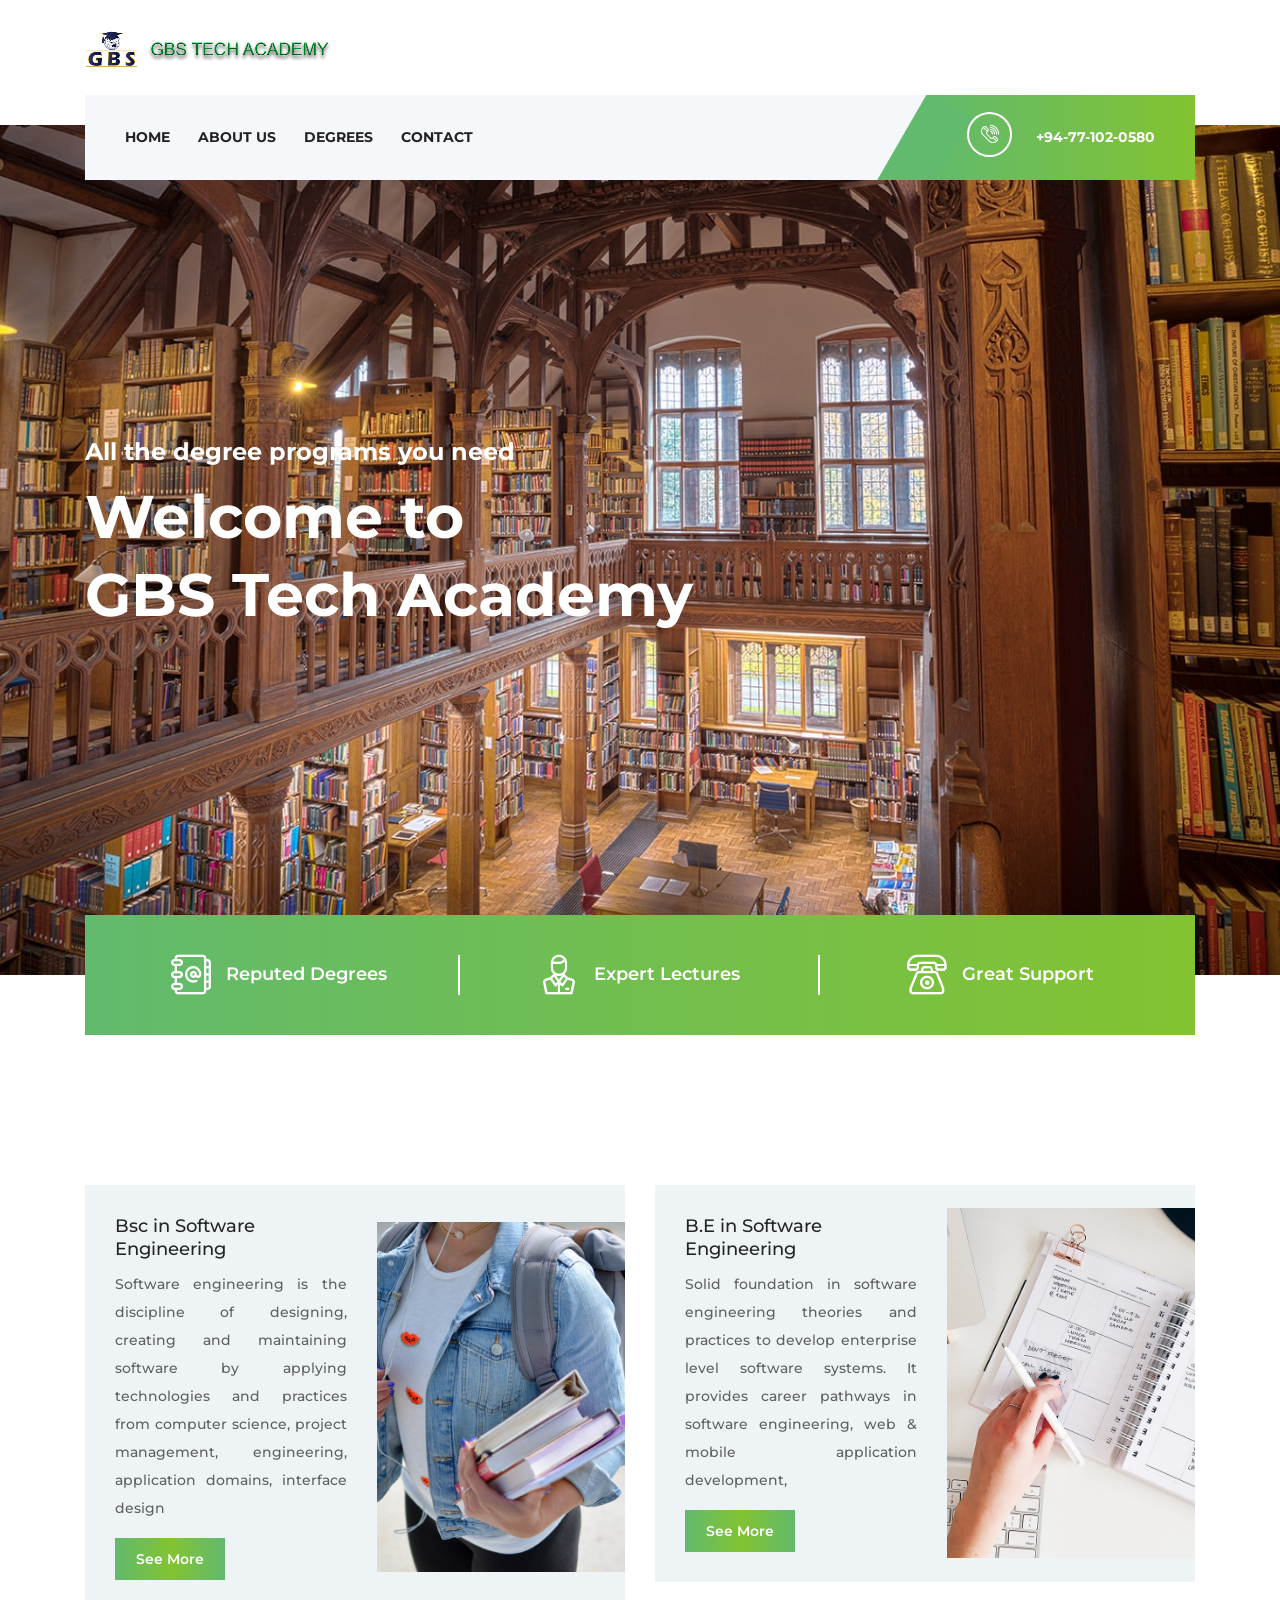
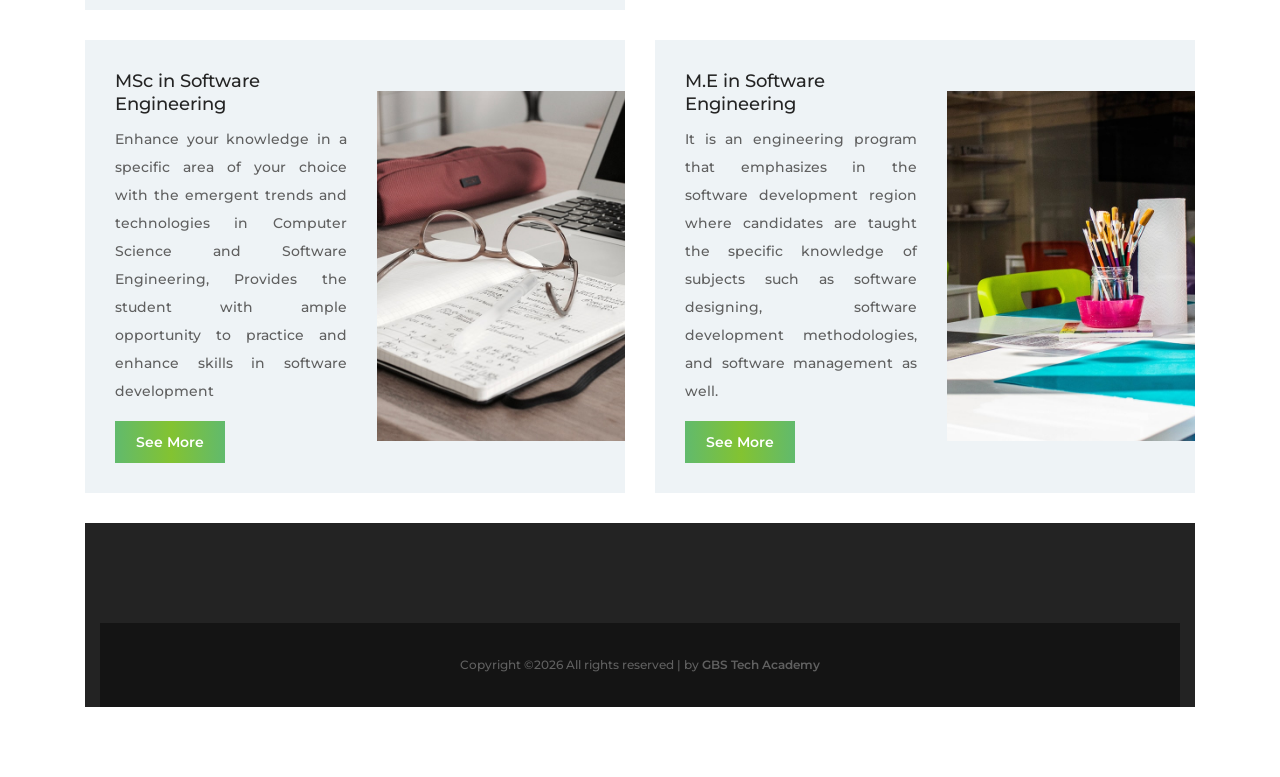
<file: index.html>
<!DOCTYPE html>
<html lang="en">

<head>
    <meta charset="UTF-8">
    <meta name="description" content="">
    <meta http-equiv="X-UA-Compatible" content="IE=edge">
    <meta name="viewport" content="width=device-width, initial-scale=1, shrink-to-fit=no">
    <!-- The above 4 meta tags *must* come first in the head; any other head content must come *after* these tags -->

    <!-- Title -->
    <title>Welcome to GBS Tech Academy</title>

    <!-- Favicon -->
    <link rel="icon" href="img/core-img/favicon.ico">

    <!-- Core Stylesheet -->
    <link rel="stylesheet" href="style.css">

</head>

<body>
    <!-- ##### Preloader ##### -->
    <div id="preloader">
        <i class="circle-preloader"></i>
    </div>

    <!-- ##### Header Area Start ##### -->
    <header class="header-area">

        <!-- Top Header Area -->
        <div class="top-header">
            <div class="container h-100">
                <div class="row h-100">
                    <div class="col-12 h-100">
                        <div class="header-content h-100 d-flex align-items-center justify-content-between">
                            <div class="academy-logo">
                                <a href="index.html"><img src="img/core-img/logo.png" alt=""></a>
                            </div>
                            <div class="login-content">
                            </div>
                        </div>
                    </div>
                </div>
            </div>
        </div>

        <!-- Navbar Area -->
        <div class="academy-main-menu">
            <div class="classy-nav-container breakpoint-off">
                <div class="container">
                    <!-- Menu -->
                    <nav class="classy-navbar justify-content-between" id="academyNav">

                        <!-- Navbar Toggler -->
                        <div class="classy-navbar-toggler">
                            <span class="navbarToggler"><span></span><span></span><span></span></span>
                        </div>

                        <!-- Menu -->
                        <div class="classy-menu">

                            <!-- close btn -->
                            <div class="classycloseIcon">
                                <div class="cross-wrap"><span class="top"></span><span class="bottom"></span></div>
                            </div>

                            <!-- Nav Start -->
                            <div class="classynav">
                                <ul>
                                    <li><a href="index.html">Home</a></li>
                                    <li><a href="about-us.html">About Us</a></li>
                                    <li><a href="course.html">Degrees</a></li>
                                    <li><a href="contact.html">Contact</a></li>
                                </ul>
                            </div>
                            <!-- Nav End -->
                        </div>

                        <!-- Calling Info -->
                        <div class="calling-info">
                            <div class="call-center">
                                <a href="tel:+94-77-204-9123"><i class="icon-telephone-2"></i> <span>+94-77-102-0580</span></a>
                            </div>
                        </div>
                    </nav>
                </div>
            </div>
        </div>
    </header>
    <!-- ##### Header Area End ##### -->

    <!-- ##### Hero Area Start ##### -->
    <section class="hero-area">
        <div class="hero-slides owl-carousel">

            <!-- Single Hero Slide -->
            <div class="single-hero-slide bg-img" style="background-image: url(img/bg-img/bg-2.jpg);">
                <div class="container h-100">
                    <div class="row h-100 align-items-center">
                        <div class="col-12">
                            <div class="hero-slides-content">
                                <h4 data-animation="fadeInUp" data-delay="100ms">All the degree programs you need</h4>
                                <h2 data-animation="fadeInUp" data-delay="400ms">Welcome to <br>GBS Tech Academy</h2>
                                <!-- <a href="#" class="btn academy-btn" data-animation="fadeInUp" data-delay="700ms">Read More</a> -->
                            </div>
                        </div>
                    </div>
                </div>
            </div>
        </div>
    </section>
    <!-- ##### Hero Area End ##### -->

    <!-- ##### Top Feature Area Start ##### -->
    <div class="top-features-area wow fadeInUp" data-wow-delay="300ms">
        <div class="container">
            <div class="row">
                <div class="col-12">
                    <div class="features-content">
                        <div class="row no-gutters">
                            <!-- Single Top Features -->
                            <div class="col-12 col-md-4">
                                <div class="single-top-features d-flex align-items-center justify-content-center">
                                    <i class="icon-agenda-1"></i>
                                    <h5>Reputed Degrees</h5>
                                </div>
                            </div>
                            <!-- Single Top Features -->
                            <div class="col-12 col-md-4">
                                <div class="single-top-features d-flex align-items-center justify-content-center">
                                    <i class="icon-assistance"></i>
                                    <h5>Expert Lectures</h5>
                                </div>
                            </div>
                            <!-- Single Top Features -->
                            <div class="col-12 col-md-4">
                                <div class="single-top-features d-flex align-items-center justify-content-center">
                                    <i class="icon-telephone-3"></i>
                                    <h5>Great Support</h5>
                                </div>
                            </div>
                        </div>
                    </div>
                </div>
            </div>
        </div>
    </div>
    <!-- ##### Top Feature Area End ##### -->

<!-- ##### Top Popular Courses Area Start ##### -->
<div class="top-popular-courses-area mt-50 section-padding-100-70">
    <div class="container">
        <div class="row">

                           <!-- Single Top Popular Course -->
                           <div class="col-12 col-lg-6">
                            <div class="single-top-popular-course d-flex align-items-center flex-wrap mb-30 wow fadeInUp" data-wow-delay="400ms">
                                <div class="popular-course-content">
                                    <h5>Bsc in Software Engineering</h5>
                                    <p style="text-align: justify;">Software engineering is the discipline of designing, creating and maintaining software by applying technologies and practices from computer science, project management, engineering, application domains, interface design</p>
                                    <a href="./bsc-in-software-engineering.html" class="btn academy-btn btn-sm">See More</a>
                                </div>
                                <div class="popular-course-thumb bg-img" style="background-image: url(img/bg-img/pc-1.jpg);"></div>
                            </div>
                        </div>
        
                        <!-- Single Top Popular Course -->
                        <div class="col-12 col-lg-6">
                            <div class="single-top-popular-course d-flex align-items-center flex-wrap mb-30 wow fadeInUp" data-wow-delay="500ms">
                                <div class="popular-course-content">
                                    <h5>B.E in Software Engineering</h5>
                                    <p style="text-align: justify;">Solid foundation in software engineering theories and practices to develop enterprise level software systems. It provides career pathways in software engineering, web & mobile application development,</p>
                                    <a href="./b-eng-hons-software-engineering.html" class="btn academy-btn btn-sm">See More</a>
                                </div>
                                <div class="popular-course-thumb bg-img" style="background-image: url(img/bg-img/pc-2.jpg);"></div>
                            </div>
                        </div>
        
                        <!-- Single Top Popular Course -->
                        <div class="col-12 col-lg-6">
                            <div class="single-top-popular-course d-flex align-items-center flex-wrap mb-30 wow fadeInUp" data-wow-delay="600ms">
                                <div class="popular-course-content">
                                    <h5>MSc in Software Engineering</h5>
                                    <p style="text-align: justify;">Enhance your knowledge in a specific area of your choice with the emergent trends and technologies in Computer Science and Software Engineering, Provides the student with ample opportunity to practice and enhance skills in software development</p>
                                    <a href="./msc-in-software-engineering.html" class="btn academy-btn btn-sm">See More</a>
                                </div>
                                <div class="popular-course-thumb bg-img" style="background-image: url(img/bg-img/pc-3.jpg);"></div>
                            </div>
                        </div>
        
                        <!-- Single Top Popular Course -->
                        <div class="col-12 col-lg-6">
                            <div class="single-top-popular-course d-flex align-items-center flex-wrap mb-30 wow fadeInUp" data-wow-delay="700ms">
                                <div class="popular-course-content">
                                    <h5>M.E in Software Engineering</h5>
                                    <p style="text-align: justify;">It is an engineering program that emphasizes in the software development region where candidates are taught the specific knowledge of subjects such as software designing, software development methodologies, and software management as well.</p>
                                    <a href="./m-eng-hons-software-engineering.html" class="btn academy-btn btn-sm">See More</a>
                                </div>
                                <div class="popular-course-thumb bg-img" style="background-image: url(img/bg-img/pc-4.jpg);"></div>
                            </div>
                        </div>
                        </div>

    <!-- ##### Footer Area Start ##### -->
    <footer class="footer-area">
        <div class="main-footer-area section-padding-100-0">
            <div class="container">
        <div class="bottom-footer-area">
            <div class="container">
                <div class="row">
                    <div class="col-12">
                        <p> Copyright &copy;<script>document.write(new Date().getFullYear());</script> All rights reserved | by <a href="https://gbschool.cc" target="_blank">GBS Tech Academy</a></p>
                    </div>
                </div>
            </div>
        </div>
    </footer>
    <!-- ##### Footer Area Start ##### -->

    <!-- ##### All Javascript Script ##### -->
    <!-- jQuery-2.2.4 js -->
    <script src="js/jquery/jquery-2.2.4.min.js"></script>
    <!-- Popper js -->
    <script src="js/bootstrap/popper.min.js"></script>
    <!-- Bootstrap js -->
    <script src="js/bootstrap/bootstrap.min.js"></script>
    <!-- All Plugins js -->
    <script src="js/plugins/plugins.js"></script>
    <!-- Active js -->
    <script src="js/active.js"></script>
</body>

</html>
</file>
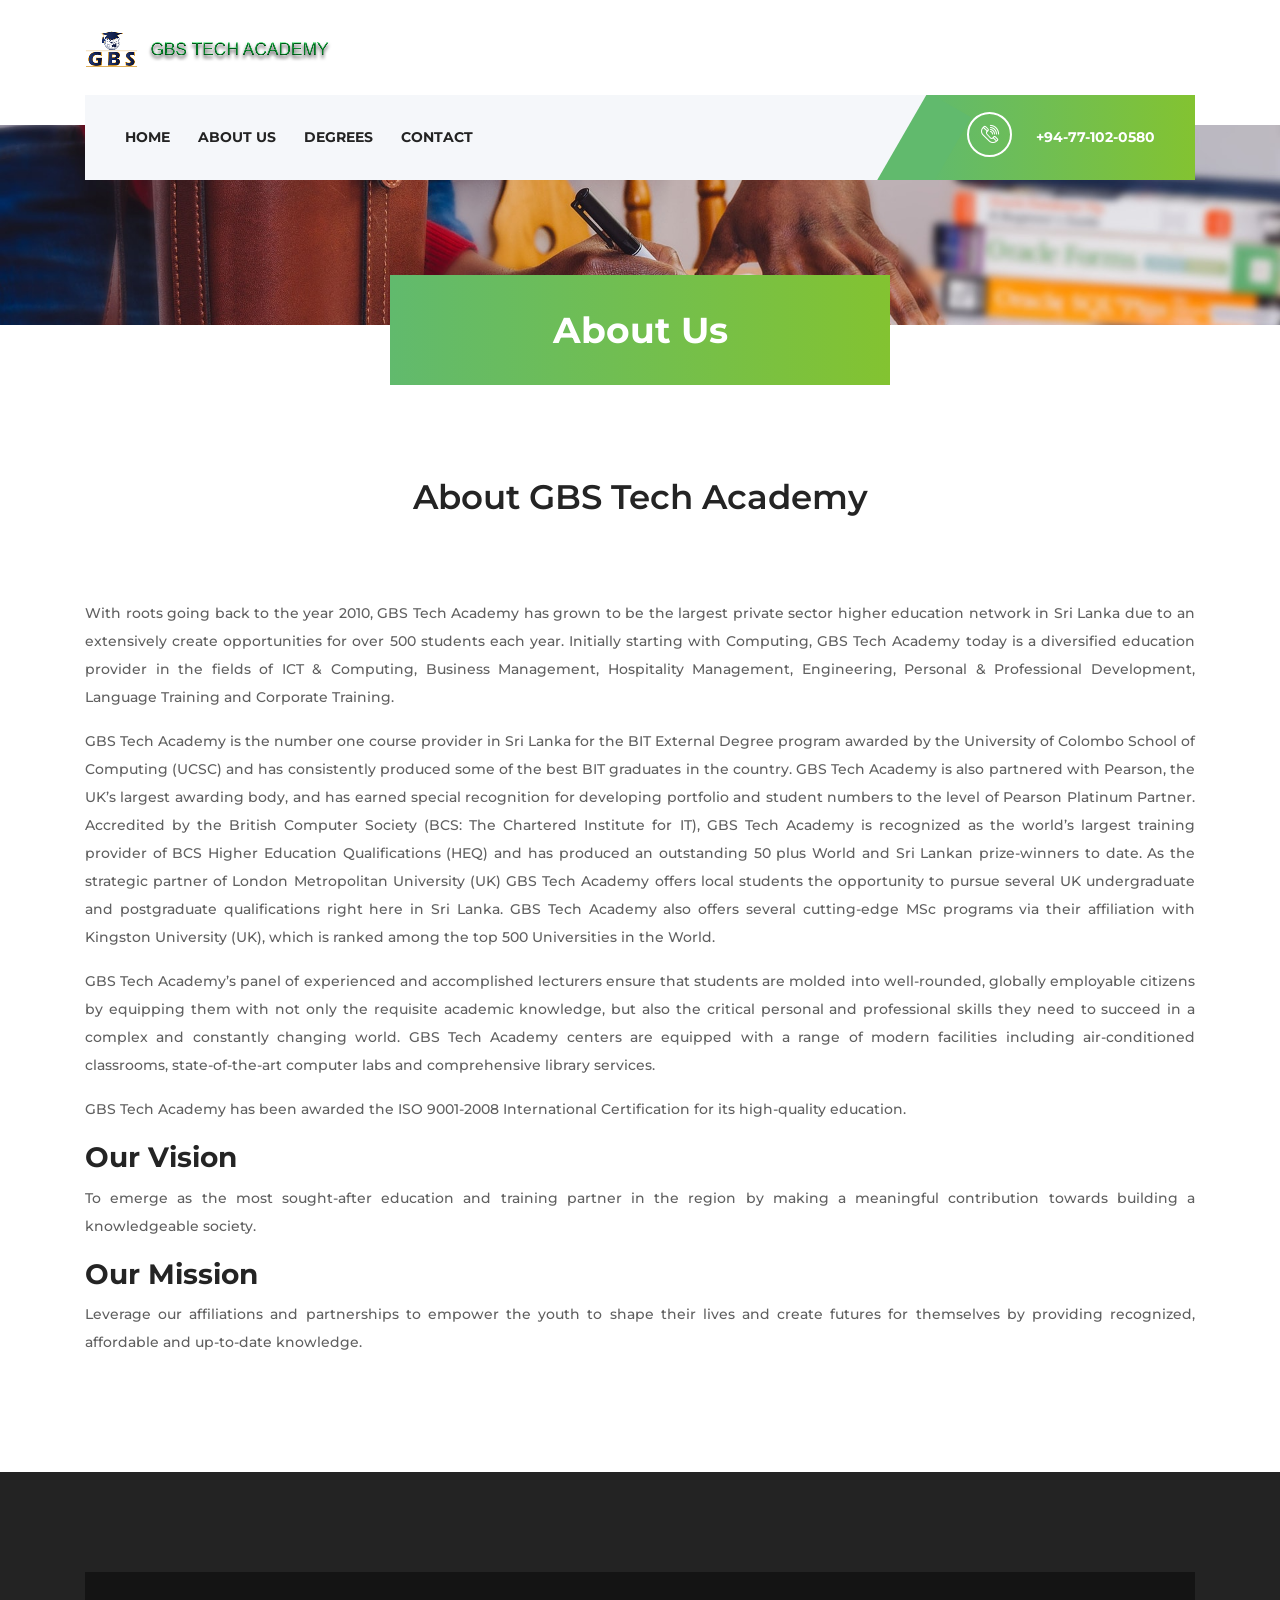
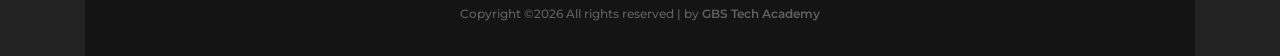
<file: about-us.html>
<!DOCTYPE html>
<html lang="en">

<head>
    <meta charset="UTF-8">
    <meta name="description" content="">
    <meta http-equiv="X-UA-Compatible" content="IE=edge">
    <meta name="viewport" content="width=device-width, initial-scale=1, shrink-to-fit=no">
    <!-- The above 4 meta tags *must* come first in the head; any other head content must come *after* these tags -->

    <!-- Title -->
    <title>Welcome to GBS Tech Academy</title>

    <!-- Favicon -->
    <link rel="icon" href="img/core-img/favicon.ico">

    <!-- Core Stylesheet -->
    <link rel="stylesheet" href="style.css">

</head>

<body>
    <!-- ##### Preloader ##### -->
    <div id="preloader">
        <i class="circle-preloader"></i>
    </div>

    <!-- ##### Header Area Start ##### -->
    <header class="header-area">

        <!-- Top Header Area -->
        <div class="top-header">
            <div class="container h-100">
                <div class="row h-100">
                    <div class="col-12 h-100">
                        <div class="header-content h-100 d-flex align-items-center justify-content-between">
                            <div class="academy-logo">
                                <a href="index.html"><img src="img/core-img/logo.png" alt=""></a>
                            </div>
                            <div class="login-content">
                            </div>
                        </div>
                    </div>
                </div>
            </div>
        </div>

        <!-- Navbar Area -->
        <div class="academy-main-menu">
            <div class="classy-nav-container breakpoint-off">
                <div class="container">
                    <!-- Menu -->
                    <nav class="classy-navbar justify-content-between" id="academyNav">

                        <!-- Navbar Toggler -->
                        <div class="classy-navbar-toggler">
                            <span class="navbarToggler"><span></span><span></span><span></span></span>
                        </div>

                        <!-- Menu -->
                        <div class="classy-menu">

                            <!-- close btn -->
                            <div class="classycloseIcon">
                                <div class="cross-wrap"><span class="top"></span><span class="bottom"></span></div>
                            </div>

                            <!-- Nav Start -->
                            <div class="classynav">
                                <ul>
                                    <li><a href="index.html">Home</a></li>
                                    <li><a href="about-us.html">About Us</a></li>
                                    <li><a href="course.html">Degrees</a></li>
                                    <li><a href="contact.html">Contact</a></li>
                                </ul>
                            </div>
                            <!-- Nav End -->
                        </div>

                        <!-- Calling Info -->
                        <div class="calling-info">
                            <div class="call-center">
                                <a href="tel:+94-77-204-9123"><i class="icon-telephone-2"></i> <span>+94-77-102-0580</span></a>
                            </div>
                        </div>
                    </nav>
                </div>
            </div>
        </div>
    </header>
    <!-- ##### Header Area End ##### -->

    <!-- ##### Breadcumb Area Start ##### -->
    <div class="breadcumb-area bg-img" style="background-image: url(img/bg-img/breadcumb.jpg);">
        <div class="bradcumbContent">
            <h2>About Us</h2>
        </div>
    </div>
    <!-- ##### Breadcumb Area End ##### -->

    <!-- ##### About Us Area Start ##### -->
    <section class="about-us-area mt-50 section-padding-100">
        <div class="container">
            <div class="row">
                <div class="col-12">
                    <div class="section-heading text-center mx-auto wow fadeInUp" data-wow-delay="300ms">
                        <h3>About GBS Tech Academy</h3>
                    </div>
                </div>
            </div>
            <div class="row">
                <div class="col-12 col-md-12 wow fadeInUp" data-wow-delay="400ms" style="text-align: justify;">
                    <p>With roots going back to the year 2010, GBS Tech Academy has grown to be the largest private sector higher education network in Sri Lanka due to an extensively create opportunities for over 500 students each year. Initially starting with Computing, GBS Tech Academy today is a diversified education provider in the fields of ICT & Computing, Business Management, Hospitality Management, Engineering, Personal & Professional Development, Language Training and Corporate Training.</p>
                    <p>GBS Tech Academy is the number one course provider in Sri Lanka for the BIT External Degree program awarded by the University of Colombo School of Computing (UCSC) and has consistently produced some of the best BIT graduates in the country. GBS Tech Academy is also partnered with Pearson, the UK’s largest awarding body, and has earned special recognition for developing portfolio and student numbers to the level of Pearson Platinum Partner. Accredited by the British Computer Society (BCS: The Chartered Institute for IT), GBS Tech Academy is recognized as the world’s largest training provider of BCS Higher Education Qualifications (HEQ) and has produced an outstanding 50 plus World and Sri Lankan prize-winners to date. As the strategic partner of London Metropolitan University (UK) GBS Tech Academy offers local students the opportunity to pursue several UK undergraduate and postgraduate qualifications right here in Sri Lanka. GBS Tech Academy also offers several cutting-edge MSc programs via their affiliation with Kingston University (UK), which is ranked among the top 500 Universities in the World.</p>

                    <p>GBS Tech Academy’s panel of experienced and accomplished lecturers ensure that students are molded into well-rounded, globally employable citizens by equipping them with not only the requisite academic knowledge, but also the critical personal and professional skills they need to succeed in a complex and constantly changing world. GBS Tech Academy centers are equipped with a range of modern facilities including air-conditioned classrooms, state-of-the-art computer labs and comprehensive library services.</p>
                    <p>GBS Tech Academy has been awarded the ISO 9001-2008 International Certification for its high-quality education.</p>
                    <h3>Our Vision</h3>
                    <p>To emerge as the most sought-after education and training partner in the region by making a meaningful contribution towards building a knowledgeable society.</p>
                    <h3>Our Mission</h3>
                    <p>Leverage our affiliations and partnerships to empower the youth to shape their lives and create futures for themselves by providing recognized, affordable and up-to-date knowledge.</p>
                </div>
            </div>

        </div>
    </section>
    <!-- ##### About Us Area End ##### -->
        <!-- ##### Footer Area Start ##### -->
        <footer class="footer-area">
            <div class="main-footer-area section-padding-100-0">
                <div class="container">
            <div class="bottom-footer-area">
                <div class="container">
                    <div class="row">
                        <div class="col-12">
                            <p> Copyright &copy;<script>document.write(new Date().getFullYear());</script> All rights reserved | by <a href="https://gbschool.cc" target="_blank">GBS Tech Academy</a></p>
                        </div>
                    </div>
                </div>
            </div>
        </footer>
    <!-- ##### Footer Area Start ##### -->

    <!-- ##### All Javascript Script ##### -->
    <!-- jQuery-2.2.4 js -->
    <script src="js/jquery/jquery-2.2.4.min.js"></script>
    <!-- Popper js -->
    <script src="js/bootstrap/popper.min.js"></script>
    <!-- Bootstrap js -->
    <script src="js/bootstrap/bootstrap.min.js"></script>
    <!-- All Plugins js -->
    <script src="js/plugins/plugins.js"></script>
    <!-- Active js -->
    <script src="js/active.js"></script>
</body>

</html>
</file>
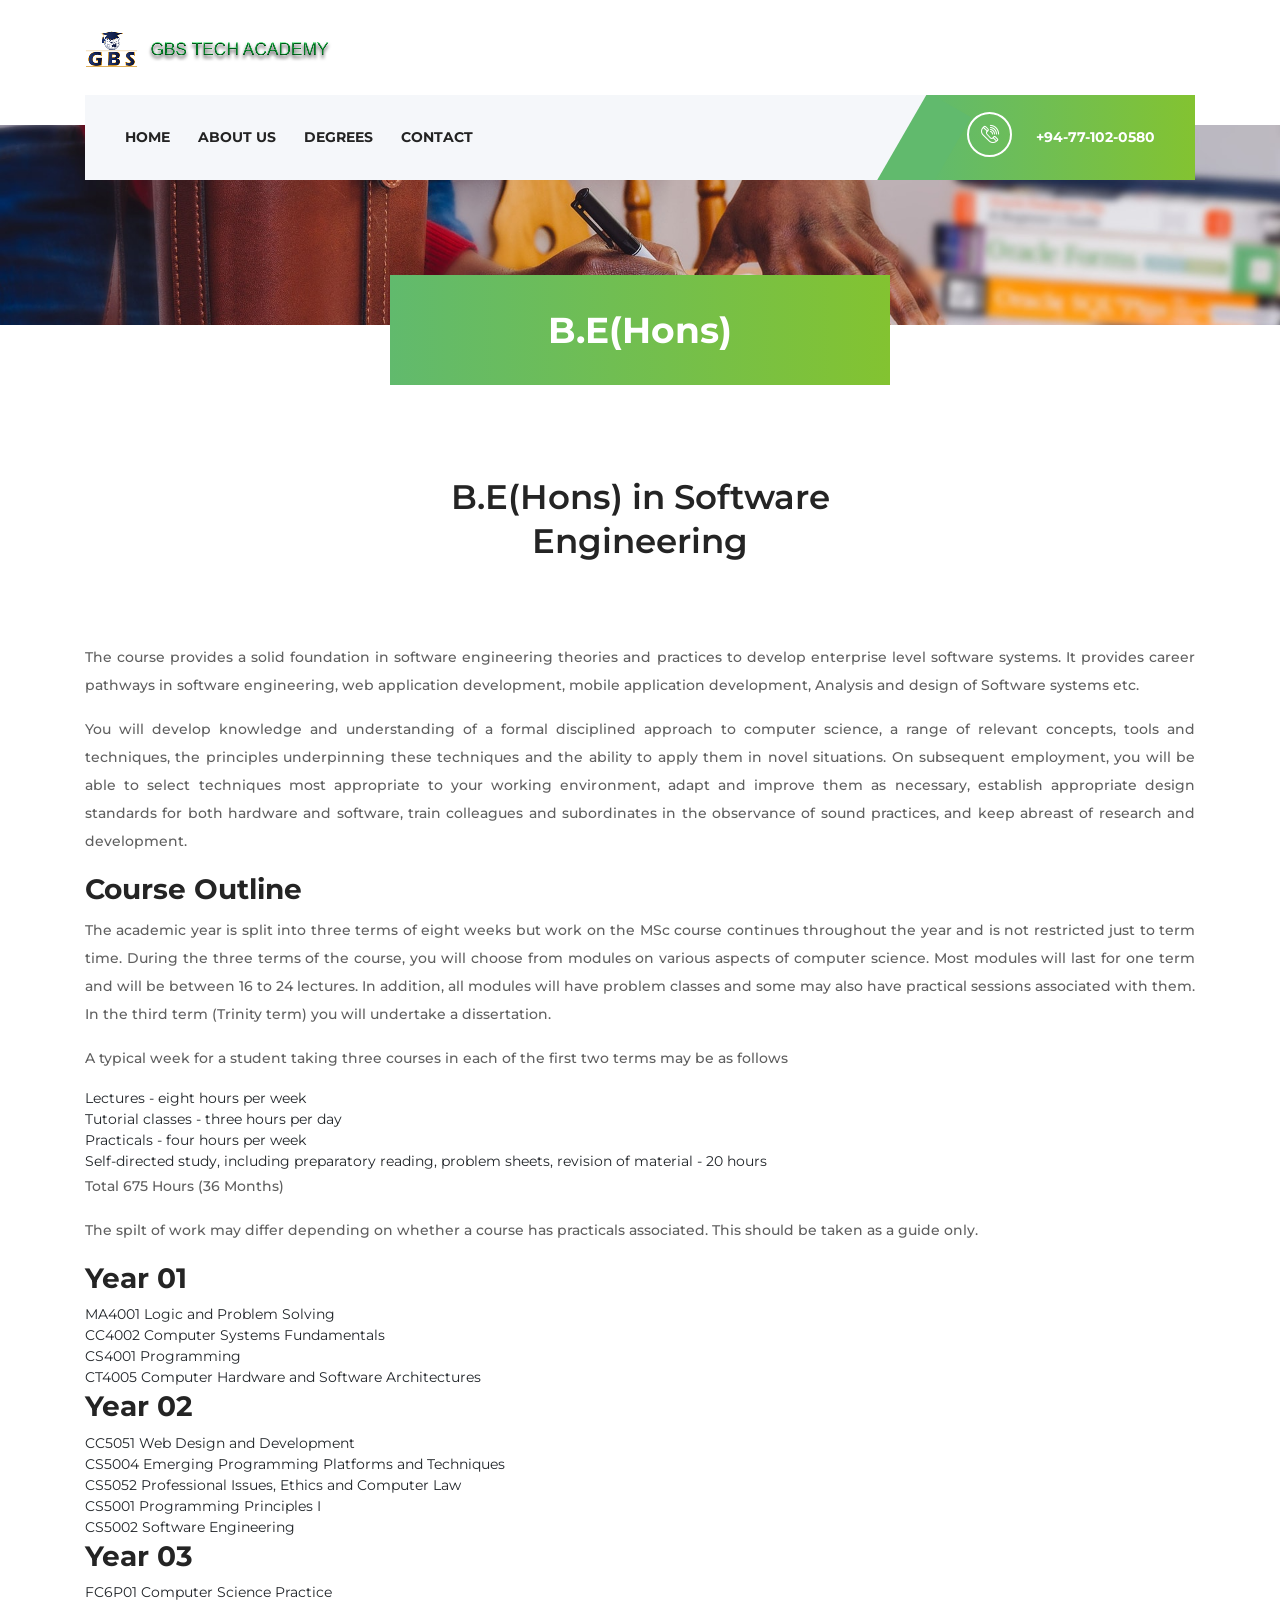
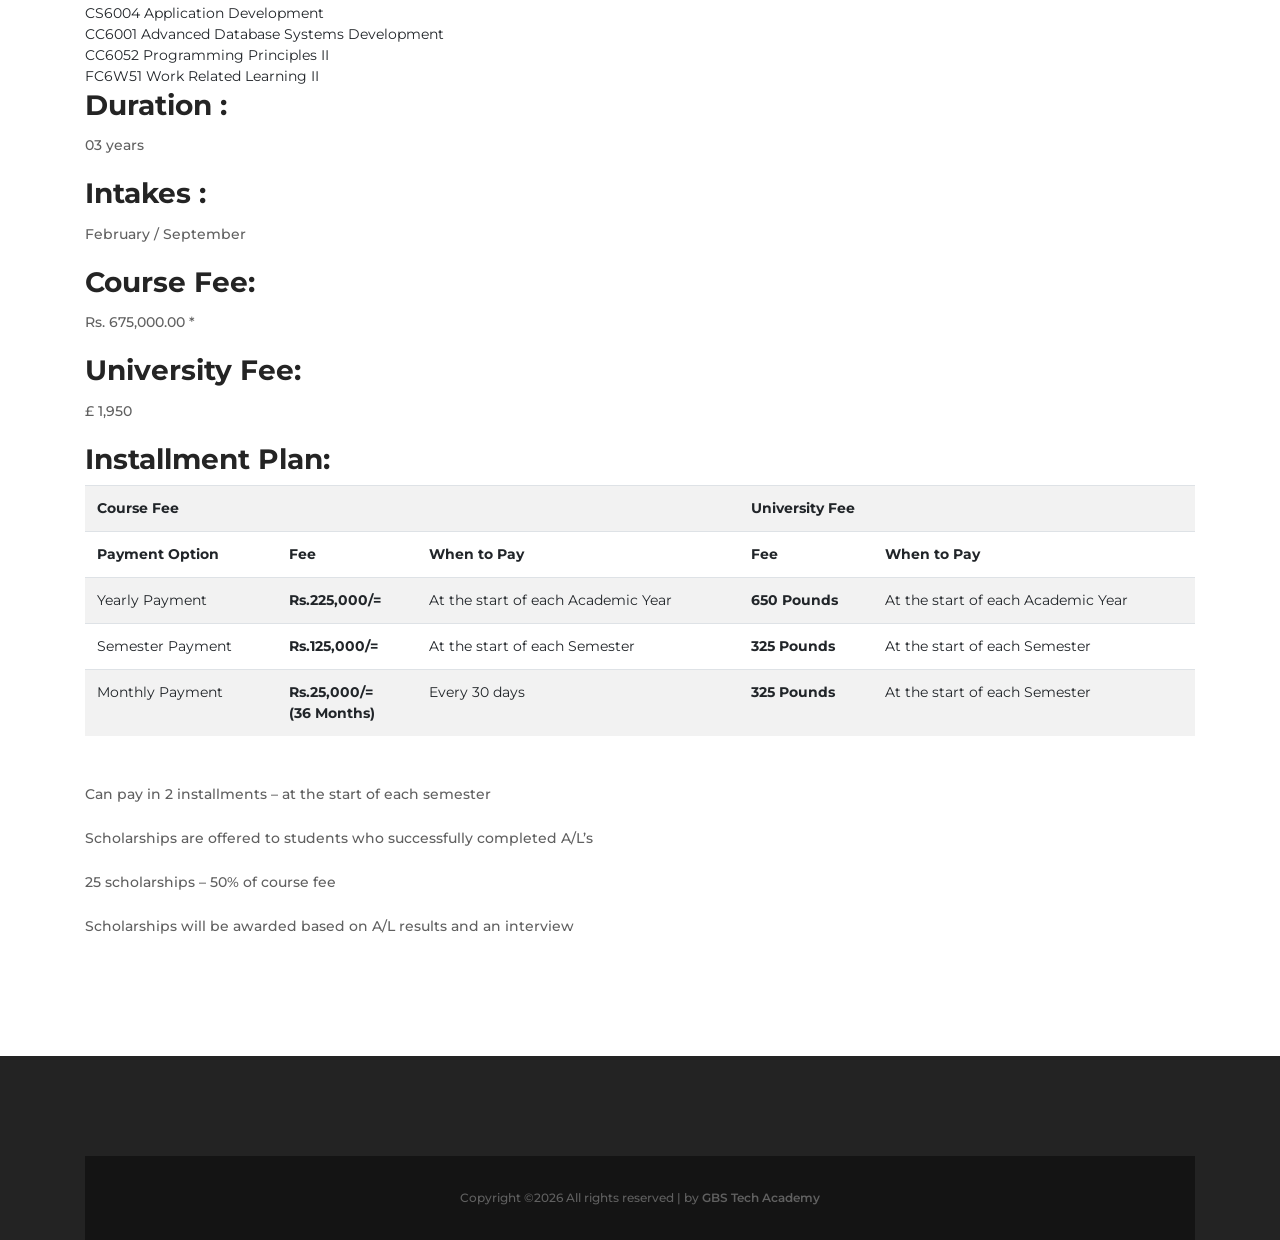
<file: b-eng-hons-software-engineering.html>
<!DOCTYPE html>
<html lang="en">

<head>
    <meta charset="UTF-8">
    <meta name="description" content="">
    <meta http-equiv="X-UA-Compatible" content="IE=edge">
    <meta name="viewport" content="width=device-width, initial-scale=1, shrink-to-fit=no">
    <!-- The above 4 meta tags *must* come first in the head; any other head content must come *after* these tags -->

    <!-- Title -->
    <title>GBS - BSc in Software Engineering</title>

    <!-- Favicon -->
    <link rel="icon" href="img/core-img/favicon.ico">

    <!-- Core Stylesheet -->
    <link rel="stylesheet" href="style.css">

</head>

<body>
    <!-- ##### Preloader ##### -->
    <div id="preloader">
        <i class="circle-preloader"></i>
    </div>

    <!-- ##### Header Area Start ##### -->
    <header class="header-area">

        <!-- Top Header Area -->
        <div class="top-header">
            <div class="container h-100">
                <div class="row h-100">
                    <div class="col-12 h-100">
                        <div class="header-content h-100 d-flex align-items-center justify-content-between">
                            <div class="academy-logo">
                                <a href="index.html"><img src="img/core-img/logo.png" alt=""></a>
                            </div>
                            <div class="login-content">
                            </div>
                        </div>
                    </div>
                </div>
            </div>
        </div>

        <!-- Navbar Area -->
        <div class="academy-main-menu">
            <div class="classy-nav-container breakpoint-off">
                <div class="container">
                    <!-- Menu -->
                    <nav class="classy-navbar justify-content-between" id="academyNav">

                        <!-- Navbar Toggler -->
                        <div class="classy-navbar-toggler">
                            <span class="navbarToggler"><span></span><span></span><span></span></span>
                        </div>

                        <!-- Menu -->
                        <div class="classy-menu">

                            <!-- close btn -->
                            <div class="classycloseIcon">
                                <div class="cross-wrap"><span class="top"></span><span class="bottom"></span></div>
                            </div>

                            <!-- Nav Start -->
                            <div class="classynav">
                                <ul>
                                    <li><a href="index.html">Home</a></li>
                                    <li><a href="about-us.html">About Us</a></li>
                                    <li><a href="course.html">Degrees</a></li>
                                    <li><a href="contact.html">Contact</a></li>
                                </ul>
                            </div>
                            <!-- Nav End -->
                        </div>

                        <!-- Calling Info -->
                        <div class="calling-info">
                            <div class="call-center">
                                <a href="tel:+94-77-204-9123"><i class="icon-telephone-2"></i> <span>+94-77-102-0580</span></a>
                            </div>
                        </div>
                    </nav>
                </div>
            </div>
        </div>
    </header>
    <!-- ##### Header Area End ##### -->


    <!-- ##### Breadcumb Area Start ##### -->
    <div class="breadcumb-area bg-img" style="background-image: url(img/bg-img/breadcumb.jpg);">
        <div class="bradcumbContent">
            <h2>B.E(Hons)</h2>
        </div>
    </div>
    <!-- ##### Breadcumb Area End ##### -->

   
    <!-- ##### Top Popular Courses Details Area Start ##### -->
    <section class="about-us-area mt-50 section-padding-100">
        <div class="container">
            <div class="row">
                <div class="col-12">
                    <div class="section-heading text-center mx-auto wow fadeInUp" data-wow-delay="300ms">
                        <h3>B.E(Hons) in Software Engineering</h3>
                    </div>
                </div>
            </div>
            <div class="row">
                <div class="col-12 col-md-12 wow fadeInUp" data-wow-delay="400ms" style="text-align: justify;">
                    <p>The course provides a solid foundation in software engineering theories and practices to develop enterprise level software systems. It provides career pathways in software engineering, web application development, mobile application development, Analysis and design of Software systems etc.</p>
                    <p>You will develop knowledge and understanding of a formal disciplined approach to computer science, a range of relevant concepts, tools and techniques, the principles underpinning these techniques and the ability to apply them in novel situations. On subsequent employment, you will be able to select techniques most appropriate to your working environment, adapt and improve them as necessary, establish appropriate design standards for both hardware and software, train colleagues and subordinates in the observance of sound practices, and keep abreast of research and development.</p>
                    <h3>Course Outline</h3>
                    
                    <p>The academic year is split into three terms of eight weeks but work on the MSc course continues throughout the year and is not restricted just to term time. During the three terms of the course, you will choose from modules on various aspects of computer science. Most modules will last for one term and will be between 16 to 24 lectures. In addition, all modules will have problem classes and some may also have practical sessions associated with them. In the third term (Trinity term) you will undertake a dissertation.</p>
                    <p>A typical week for a student taking three courses in each of the first two terms may be as follows</p>
                    <ul>
                        <li>Lectures - eight hours per week</li>
                        <li>Tutorial classes - three hours per day</li>
                        <li>Practicals - four hours per week</li>
                        <li>Self-directed study, including preparatory reading, problem sheets, revision of material - 20 hours</li>                      
                    </ul>
                    <p>Total 675 Hours (36 Months)</p>
                    <p>The spilt of work may differ depending on whether a course has practicals associated. This should be taken as a guide only.</p>

                    <div id="tab_e" class="tab-pane">
                        <h3 class="heading">Year 01</h3>
                        <ul class="post-content">
                        <li>MA4001 Logic and Problem Solving</li>
                        <li>CC4002 Computer Systems Fundamentals</li>
                        <li>CS4001 Programming</li>
                        <li>CT4005 Computer Hardware and Software Architectures</li>
                        </ul>
                        <h3 class="heading">Year 02</h3>
                        <ul class="post-content">
                        <li>CC5051 Web Design and Development</li>
                        <li>CS5004 Emerging Programming Platforms and Techniques</li>
                        <li>CS5052 Professional Issues, Ethics and Computer Law</li>
                        <li>CS5001 Programming Principles I</li>
                        <li>CS5002 Software Engineering</li>
                        </ul>
                        <h3 class="heading">Year 03</h3>
                        <ul class="post-content">
                        <li>FC6P01 Computer Science Practice</li>
                        <li>CS6004 Application Development</li>
                        <li>CC6001 Advanced Database Systems Development</li>
                        <li>CC6052 Programming Principles II</li>
                        <li>FC6W51 Work Related Learning II</li>
                        </ul>
                    </div>

                    
<div id="tab_d" class="tab-pane">
    <h3 class="heading">Duration :</h3>
    <p>03 years</p>
    <h3 class="heading">Intakes :</h3>
    <p>February / September</p>
    <h3 class="heading">Course Fee:</h3>
    <p>Rs. 675,000.00 *</p>
    <h3 class="heading">University Fee:</h3>
    <p>£ 1,950 </p>
    <h3 class="heading">Installment Plan:</h3>
    <table class="table table-striped">
    <tr>
    <th colspan="3">Course Fee</th>
    <th colspan="2">University Fee</th>
    </tr>
    <tr>
    <th>Payment Option</th>
    <th>Fee</th>
    <th>When to Pay</th>
    <th>Fee</th>
    <th>When to Pay</th>
    </tr>
    <tr>
    <td>Yearly Payment</td>
    <td><b>Rs.225,000/=</b></td>
    <td>At the start of each Academic Year</td>
    <td><b>650<sup style="color:red;font-size:14px;"> </sup>Pounds</b></td>
    <td>At the start of each Academic Year</td>
    </tr>
    <tr>
    <td>Semester Payment</td>
    <td><b>Rs.125,000/=</b></td>
    <td>At the start of each Semester</td>
    <td><b>325 Pounds</b></td>
    <td>At the start of each Semester</td>
    </tr>
    <tr>
    <td>Monthly Payment</td>
    <td><b>Rs.25,000/= <br />(36 Months)</b></td>
    <td>Every 30 days</td>
    <td><b>325 Pounds</b></td>
    <td>At the start of each Semester</td>
    </tr>
    </table>
    <p>&nbsp;<br />
     Can pay in 2 installments &#8211; at the start of each semester</li>
    <p>Scholarships are offered to students who successfully completed A/L&#8217;s</p>
    <p>25 scholarships &#8211; 50% of course fee</p>
    <p>Scholarships will be awarded based on A/L results and an interview</p>
    </div>

                </div>
            </div>

        </div>
    </section>
    <!-- ##### About Us Area End ##### -->

    <!-- ##### Footer Area Start ##### -->
    <footer class="footer-area">
        <div class="main-footer-area section-padding-100-0">
            <div class="container">
        <div class="bottom-footer-area">
            <div class="container">
                <div class="row">
                    <div class="col-12">
                        <p> Copyright &copy;<script>document.write(new Date().getFullYear());</script> All rights reserved | by <a href="https://gbschool.cc" target="_blank">GBS Tech Academy</a></p>
                    </div>
                </div>
            </div>
        </div>
    </footer>
    <!-- ##### Footer Area Start ##### -->

    <!-- ##### All Javascript Script ##### -->
    <!-- jQuery-2.2.4 js -->
    <script src="js/jquery/jquery-2.2.4.min.js"></script>
    <!-- Popper js -->
    <script src="js/bootstrap/popper.min.js"></script>
    <!-- Bootstrap js -->
    <script src="js/bootstrap/bootstrap.min.js"></script>
    <!-- All Plugins js -->
    <script src="js/plugins/plugins.js"></script>
    <!-- Active js -->
    <script src="js/active.js"></script>
</body>

</html>
</file>
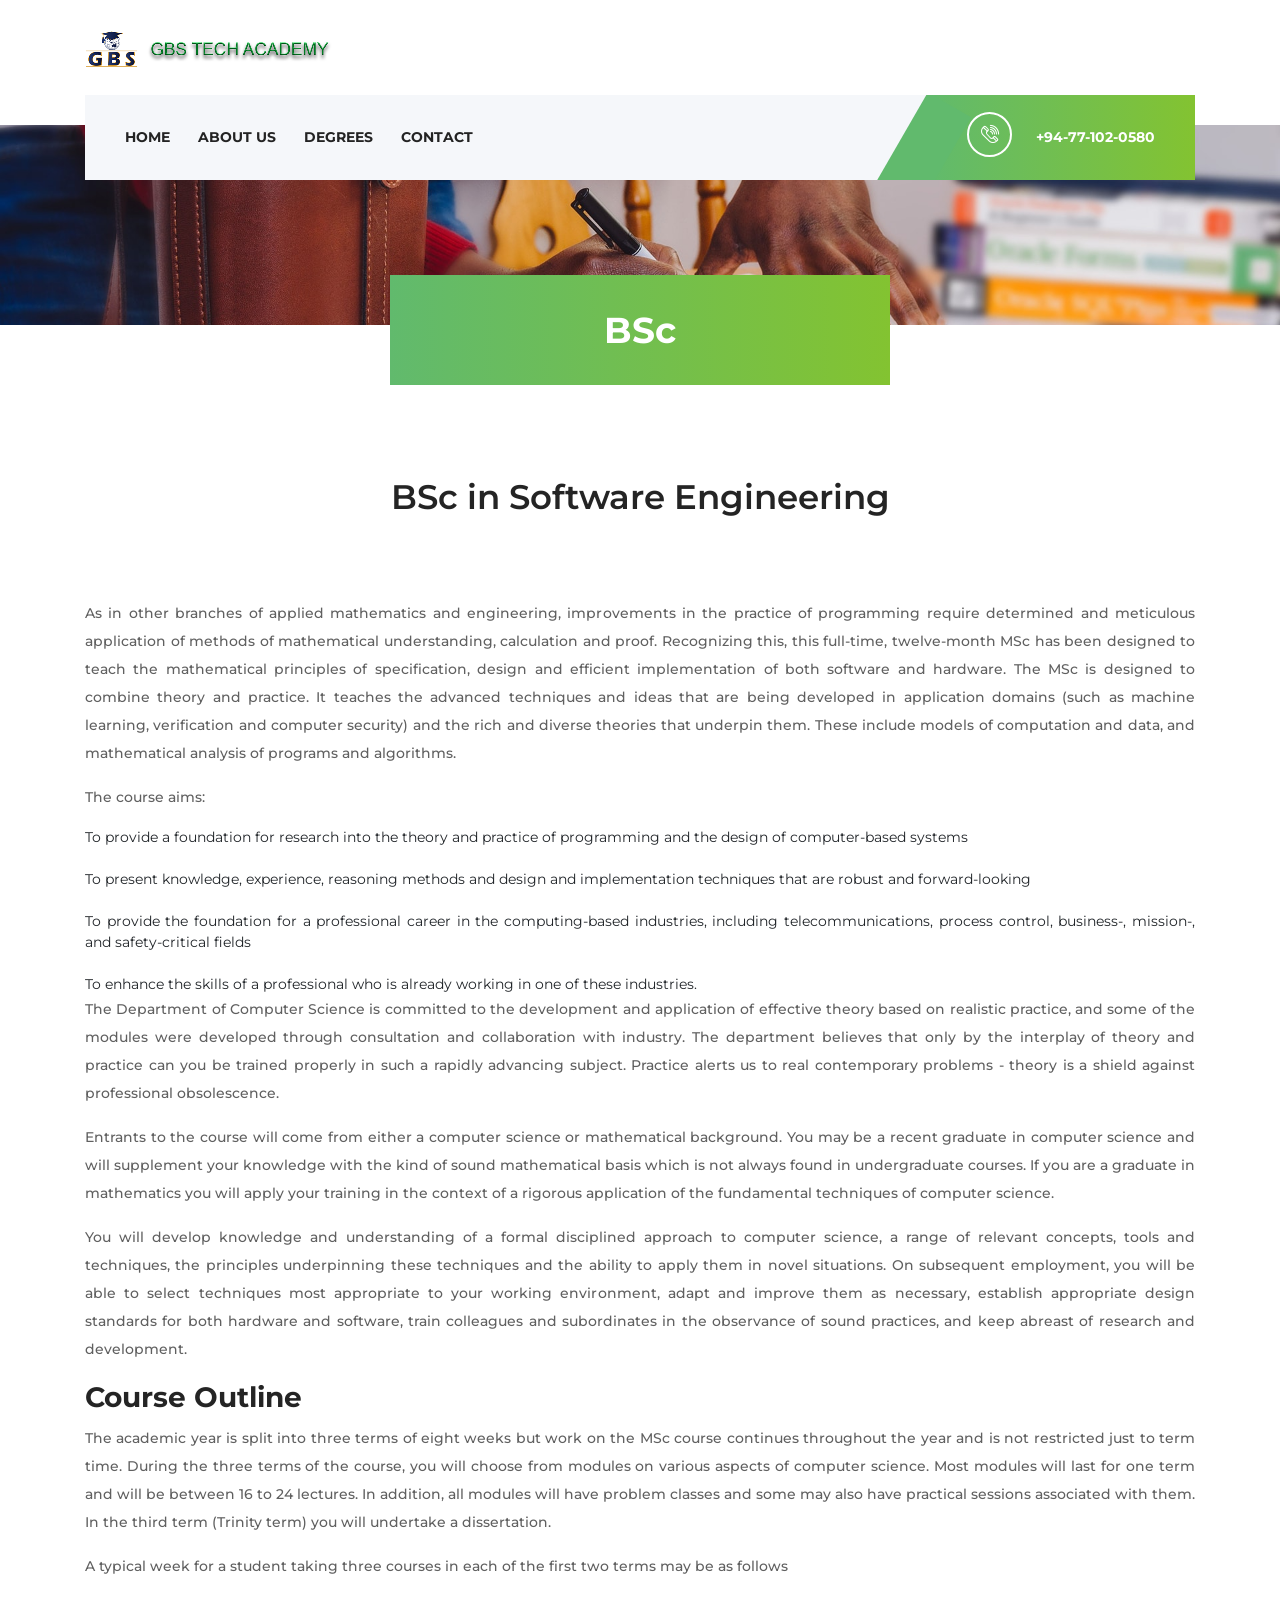
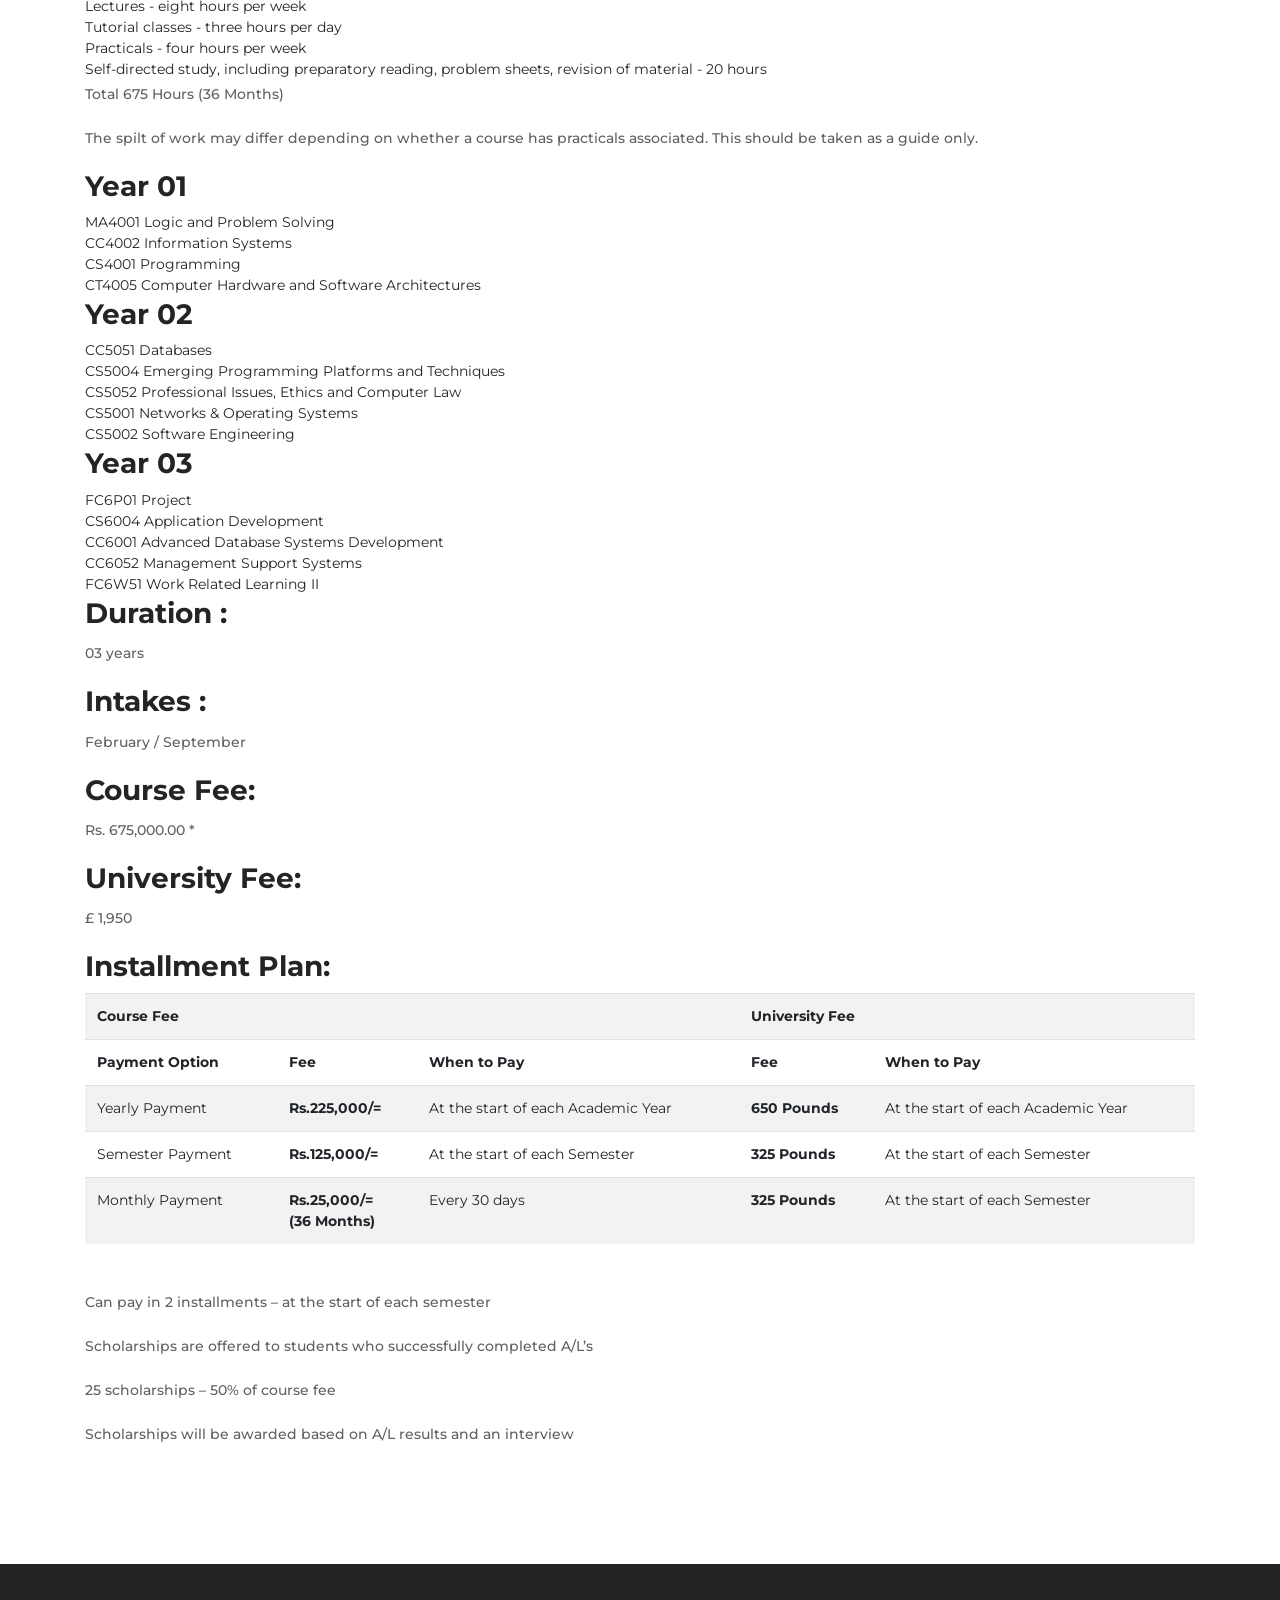
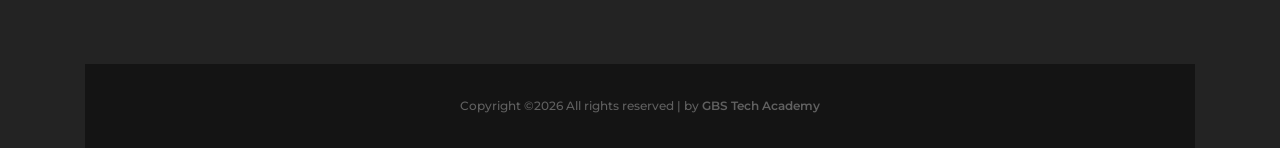
<file: bsc-in-software-engineering.html>
<!DOCTYPE html>
<html lang="en">

<head>
    <meta charset="UTF-8">
    <meta name="description" content="">
    <meta http-equiv="X-UA-Compatible" content="IE=edge">
    <meta name="viewport" content="width=device-width, initial-scale=1, shrink-to-fit=no">
    <!-- The above 4 meta tags *must* come first in the head; any other head content must come *after* these tags -->

    <!-- Title -->
    <title>GBS - BSc in Software Engineering</title>

    <!-- Favicon -->
    <link rel="icon" href="img/core-img/favicon.ico">

    <!-- Core Stylesheet -->
    <link rel="stylesheet" href="style.css">

</head>

<body>
    <!-- ##### Preloader ##### -->
    <div id="preloader">
        <i class="circle-preloader"></i>
    </div>

    <!-- ##### Header Area Start ##### -->
    <header class="header-area">

        <!-- Top Header Area -->
        <div class="top-header">
            <div class="container h-100">
                <div class="row h-100">
                    <div class="col-12 h-100">
                        <div class="header-content h-100 d-flex align-items-center justify-content-between">
                            <div class="academy-logo">
                                <a href="index.html"><img src="img/core-img/logo.png" alt=""></a>
                            </div>
                            <div class="login-content">
                            </div>
                        </div>
                    </div>
                </div>
            </div>
        </div>

        <!-- Navbar Area -->
        <div class="academy-main-menu">
            <div class="classy-nav-container breakpoint-off">
                <div class="container">
                    <!-- Menu -->
                    <nav class="classy-navbar justify-content-between" id="academyNav">

                        <!-- Navbar Toggler -->
                        <div class="classy-navbar-toggler">
                            <span class="navbarToggler"><span></span><span></span><span></span></span>
                        </div>

                        <!-- Menu -->
                        <div class="classy-menu">

                            <!-- close btn -->
                            <div class="classycloseIcon">
                                <div class="cross-wrap"><span class="top"></span><span class="bottom"></span></div>
                            </div>

                            <!-- Nav Start -->
                            <div class="classynav">
                                <ul>
                                    <li><a href="index.html">Home</a></li>
                                    <li><a href="about-us.html">About Us</a></li>
                                    <li><a href="course.html">Degrees</a></li>
                                    <li><a href="contact.html">Contact</a></li>
                                </ul>
                            </div>
                            <!-- Nav End -->
                        </div>

                        <!-- Calling Info -->
                        <div class="calling-info">
                            <div class="call-center">
                                <a href="tel:+94-77-204-9123"><i class="icon-telephone-2"></i> <span>+94-77-102-0580</span></a>
                            </div>
                        </div>
                    </nav>
                </div>
            </div>
        </div>
    </header>
    <!-- ##### Header Area End ##### -->


    <!-- ##### Breadcumb Area Start ##### -->
    <div class="breadcumb-area bg-img" style="background-image: url(img/bg-img/breadcumb.jpg);">
        <div class="bradcumbContent">
            <h2>BSc</h2>
        </div>
    </div>
    <!-- ##### Breadcumb Area End ##### -->

   
    <!-- ##### Top Popular Courses Details Area Start ##### -->
    <section class="about-us-area mt-50 section-padding-100">
        <div class="container">
            <div class="row">
                <div class="col-12">
                    <div class="section-heading text-center mx-auto wow fadeInUp" data-wow-delay="300ms">
                        <h3>BSc in Software Engineering</h3>
                    </div>
                </div>
            </div>
            <div class="row">
                <div class="col-12 col-md-12 wow fadeInUp" data-wow-delay="400ms" style="text-align: justify;">
                    <p>As in other branches of applied mathematics and engineering, improvements in the practice of programming require determined and meticulous application of methods of mathematical understanding, calculation and proof.
                        Recognizing this, this full-time, twelve-month MSc has been designed to teach the mathematical principles of specification, design and efficient implementation of both software and hardware.
                        The MSc is designed to combine theory and practice. It teaches the advanced techniques and ideas that are being developed in application domains (such as machine learning, verification and computer security) and the rich and diverse theories that underpin them. These include models of computation and data, and mathematical analysis of programs and algorithms.</p>
                    <p>The course aims:</p>
                    <ul>
                        <li>To provide a foundation for research into the theory and practice of programming and the design of computer-based systems</li><br>
                        <li>To present knowledge, experience, reasoning methods and design and implementation techniques that are robust and forward-looking</li><br>
                        <li>To provide the foundation for a professional career in the computing-based industries, including telecommunications, process control, business-, mission-, and safety-critical fields</li>
                        <br><li>To enhance the skills of a professional who is already working in one of these industries.</li>
                    </ul>
                    <p>The Department of Computer Science is committed to the development and application of effective theory based on realistic practice, and some of the modules were developed through consultation and collaboration with industry. The department believes that only by the interplay of theory and practice can you be trained properly in such a rapidly advancing subject. Practice alerts us to real contemporary problems - theory is a shield against professional obsolescence.</p>
                    <p>Entrants to the course will come from either a computer science or mathematical background. You may be a recent graduate in computer science and will supplement your knowledge with the kind of sound mathematical basis which is not always found in undergraduate courses. If you are a graduate in mathematics you will apply your training in the context of a rigorous application of the fundamental techniques of computer science.</p>
                    <p>You will develop knowledge and understanding of a formal disciplined approach to computer science, a range of relevant concepts, tools and techniques, the principles underpinning these techniques and the ability to apply them in novel situations. On subsequent employment, you will be able to select techniques most appropriate to your working environment, adapt and improve them as necessary, establish appropriate design standards for both hardware and software, train colleagues and subordinates in the observance of sound practices, and keep abreast of research and development.</p>
                    <h3>Course Outline</h3>
                    
                    <p>The academic year is split into three terms of eight weeks but work on the MSc course continues throughout the year and is not restricted just to term time. During the three terms of the course, you will choose from modules on various aspects of computer science. Most modules will last for one term and will be between 16 to 24 lectures. In addition, all modules will have problem classes and some may also have practical sessions associated with them. In the third term (Trinity term) you will undertake a dissertation.</p>
                    <p>A typical week for a student taking three courses in each of the first two terms may be as follows</p>
                    <ul>
                        <li>Lectures - eight hours per week</li>
                        <li>Tutorial classes - three hours per day</li>
                        <li>Practicals - four hours per week</li>
                        <li>Self-directed study, including preparatory reading, problem sheets, revision of material - 20 hours</li>                      
                    </ul>
                    <p>Total 675 Hours (36 Months)</p>
                    <p>The spilt of work may differ depending on whether a course has practicals associated. This should be taken as a guide only.</p>

                    <div id="tab_e" class="tab-pane">
                        <h3 class="heading">Year 01</h3>
                        <ul class="post-content">
                        <li>MA4001 Logic and Problem Solving</li>
                        <li>CC4002 Information Systems</li>
                        <li>CS4001 Programming</li>
                        <li>CT4005 Computer Hardware and Software Architectures</li>
                        </ul>
                        <h3 class="heading">Year 02</h3>
                        <ul class="post-content">
                        <li>CC5051 Databases</li>
                        <li>CS5004 Emerging Programming Platforms and Techniques</li>
                        <li>CS5052 Professional Issues, Ethics and Computer Law</li>
                        <li>CS5001 Networks &amp; Operating Systems</li>
                        <li>CS5002 Software Engineering</li>
                        </ul>
                        <h3 class="heading">Year 03</h3>
                        <ul class="post-content">
                        <li>FC6P01 Project</li>
                        <li>CS6004 Application Development</li>
                        <li>CC6001 Advanced Database Systems Development</li>
                        <li>CC6052 Management Support Systems</li>
                        <li>FC6W51 Work Related Learning II</li>
                        </ul>
                    </div>

                    
<div id="tab_d" class="tab-pane">
    <h3 class="heading">Duration :</h3>
    <p>03 years</p>
    <h3 class="heading">Intakes :</h3>
    <p>February / September</p>
    <h3 class="heading">Course Fee:</h3>
    <p>Rs. 675,000.00 *</p>
    <h3 class="heading">University Fee:</h3>
    <p>£ 1,950 </p>
    <h3 class="heading">Installment Plan:</h3>
    <table class="table table-striped">
    <tr>
    <th colspan="3">Course Fee</th>
    <th colspan="2">University Fee</th>
    </tr>
    <tr>
    <th>Payment Option</th>
    <th>Fee</th>
    <th>When to Pay</th>
    <th>Fee</th>
    <th>When to Pay</th>
    </tr>
    <tr>
    <td>Yearly Payment</td>
    <td><b>Rs.225,000/=</b></td>
    <td>At the start of each Academic Year</td>
    <td><b>650<sup style="color:red;font-size:14px;"> </sup>Pounds</b></td>
    <td>At the start of each Academic Year</td>
    </tr>
    <tr>
    <td>Semester Payment</td>
    <td><b>Rs.125,000/=</b></td>
    <td>At the start of each Semester</td>
    <td><b>325 Pounds</b></td>
    <td>At the start of each Semester</td>
    </tr>
    <tr>
    <td>Monthly Payment</td>
    <td><b>Rs.25,000/= <br />(36 Months)</b></td>
    <td>Every 30 days</td>
    <td><b>325 Pounds</b></td>
    <td>At the start of each Semester</td>
    </tr>
    </table>
    <p>&nbsp;<br />
     Can pay in 2 installments &#8211; at the start of each semester</li>
    <p>Scholarships are offered to students who successfully completed A/L&#8217;s</p>
    <p>25 scholarships &#8211; 50% of course fee</p>
    <p>Scholarships will be awarded based on A/L results and an interview</p>
    </div>

                </div>
            </div>

        </div>
    </section>
    <!-- ##### About Us Area End ##### -->

    <!-- ##### Footer Area Start ##### -->
    <footer class="footer-area">
        <div class="main-footer-area section-padding-100-0">
            <div class="container">
        <div class="bottom-footer-area">
            <div class="container">
                <div class="row">
                    <div class="col-12">
                        <p> Copyright &copy;<script>document.write(new Date().getFullYear());</script> All rights reserved | by <a href="https://gbschool.cc" target="_blank">GBS Tech Academy</a></p>
                    </div>
                </div>
            </div>
        </div>
    </footer>
    <!-- ##### Footer Area Start ##### -->

    <!-- ##### All Javascript Script ##### -->
    <!-- jQuery-2.2.4 js -->
    <script src="js/jquery/jquery-2.2.4.min.js"></script>
    <!-- Popper js -->
    <script src="js/bootstrap/popper.min.js"></script>
    <!-- Bootstrap js -->
    <script src="js/bootstrap/bootstrap.min.js"></script>
    <!-- All Plugins js -->
    <script src="js/plugins/plugins.js"></script>
    <!-- Active js -->
    <script src="js/active.js"></script>
</body>

</html>
</file>
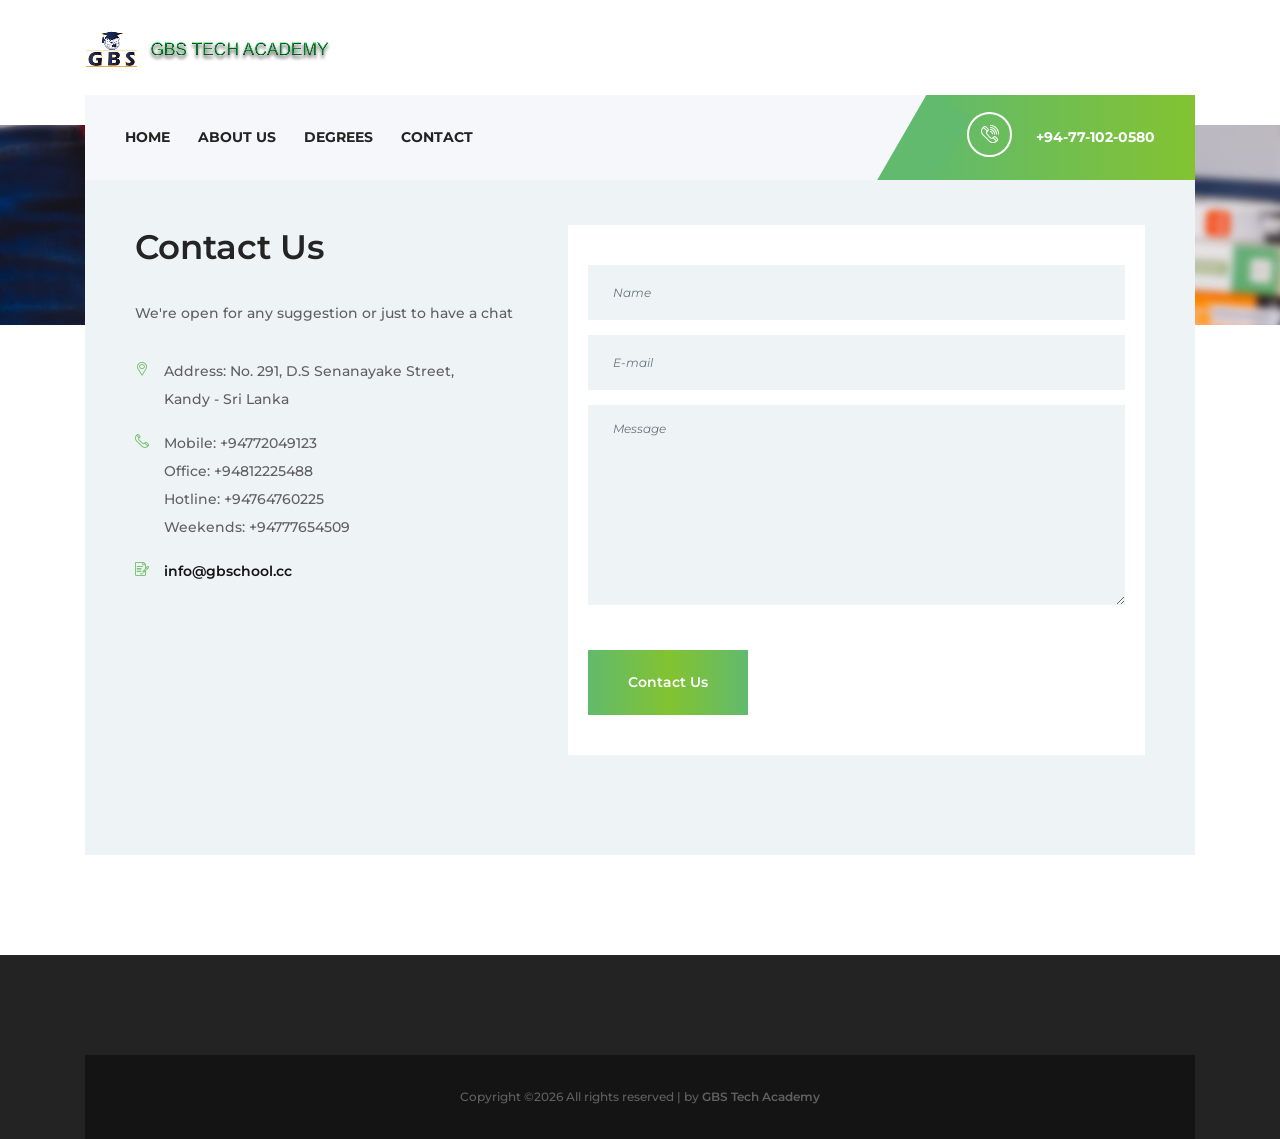
<file: contact.html>
<!DOCTYPE html>
<html lang="en">

<head>
    <meta charset="UTF-8">
    <meta name="description" content="">
    <meta http-equiv="X-UA-Compatible" content="IE=edge">
    <meta name="viewport" content="width=device-width, initial-scale=1, shrink-to-fit=no">
    <!-- The above 4 meta tags *must* come first in the head; any other head content must come *after* these tags -->

    <!-- Title -->
    <title>GBS Tech Academy - Contact us</title>

    <!-- Favicon -->
    <link rel="icon" href="img/core-img/favicon.ico">

    <!-- Core Stylesheet -->
    <link rel="stylesheet" href="style.css">

</head>

<body>
    <!-- ##### Preloader ##### -->
    <div id="preloader">
        <i class="circle-preloader"></i>
    </div>

    <!-- ##### Header Area Start ##### -->
    <header class="header-area">

        <!-- Top Header Area -->
        <div class="top-header">
            <div class="container h-100">
                <div class="row h-100">
                    <div class="col-12 h-100">
                        <div class="header-content h-100 d-flex align-items-center justify-content-between">
                            <div class="academy-logo">
                                <a href="index.html"><img src="img/core-img/logo.png" alt=""></a>
                            </div>
                            <div class="login-content">
                            </div>
                        </div>
                    </div>
                </div>
            </div>
        </div>

        <!-- Navbar Area -->
        <div class="academy-main-menu">
            <div class="classy-nav-container breakpoint-off">
                <div class="container">
                    <!-- Menu -->
                    <nav class="classy-navbar justify-content-between" id="academyNav">

                        <!-- Navbar Toggler -->
                        <div class="classy-navbar-toggler">
                            <span class="navbarToggler"><span></span><span></span><span></span></span>
                        </div>

                        <!-- Menu -->
                        <div class="classy-menu">

                            <!-- close btn -->
                            <div class="classycloseIcon">
                                <div class="cross-wrap"><span class="top"></span><span class="bottom"></span></div>
                            </div>

                            <!-- Nav Start -->
                            <div class="classynav">
                                <ul>
                                    <li><a href="index.html">Home</a></li>
                                    <li><a href="about-us.html">About Us</a></li>
                                    <li><a href="course.html">Degrees</a></li>
                                    <li><a href="contact.html">Contact</a></li>
                                </ul>
                            </div>
                            <!-- Nav End -->
                        </div>

                        <!-- Calling Info -->
                        <div class="calling-info">
                            <div class="call-center">
                                <a href="tel:+94-77-204-9123"><i class="icon-telephone-2"></i> <span>+94-77-102-0580</span></a>
                            </div>
                        </div>
                    </nav>
                </div>
            </div>
        </div>
    </header>
    <!-- ##### Header Area End ##### -->

    <!-- ##### Breadcumb Area Start ##### -->
    <div class="breadcumb-area bg-img" style="background-image: url(img/bg-img/breadcumb.jpg);">
        <div class="bradcumbContent">
            <h2>Contact</h2>
        </div>
    </div>
    <!-- ##### Breadcumb Area End ##### -->

    <!-- ##### Contact Area Start ##### -->
    <section class="contact-area">
        <div class="container">
            <div class="row">
                <div class="col-12">
                    <div class="contact-content">
                        <div class="row">
                            <!-- Contact Information -->
                            <div class="col-12 col-lg-5">
                                <div class="contact-information wow fadeInUp" data-wow-delay="400ms">
                                    <div class="section-heading text-left">
                                        <h3>Contact Us</h3>
                                        <p class="mt-30">We're open for any suggestion or just to have a chat</p>
                                    </div>

                                    <!-- Single Contact Info -->
                                    <div class="single-contact-info d-flex">
                                        <div class="contact-icon mr-15">
                                            <i class="icon-placeholder"></i>
                                        </div>
                                        <p>Address: No. 291, D.S Senanayake Street,<br> Kandy - Sri Lanka</p>
                                    </div>

                                    <!-- Single Contact Info -->
                                    <div class="single-contact-info d-flex">
                                        <div class="contact-icon mr-15">
                                            <i class="icon-telephone-1"></i>
                                        </div>
                                        <p>Mobile: +94772049123<br> Office: +94812225488 <br> Hotline: +94764760225 <br> Weekends: +94777654509 </p>
                                    </div>

                                    <!-- Single Contact Info -->
                                    <div class="single-contact-info d-flex">
                                        <div class="contact-icon mr-15">
                                            <i class="icon-contract"></i>
                                        </div>
                                        <p><a href="mailto:info@gbschool.cc">info@gbschool.cc</a></p>
                                    </div>
                                </div>
                            </div>
                            <!-- Contact Form Area -->
                            <div class="col-12 col-lg-7">
                                <div class="contact-form-area wow fadeInUp" data-wow-delay="500ms">
                                    <form action="" method="post">
                                        <input type="text" class="form-control" id="name" placeholder="Name">
                                        <input type="email" class="form-control" id="email" placeholder="E-mail">
                                        <textarea name="message" class="form-control" id="message" cols="30" rows="10" placeholder="Message"></textarea>
                                        <button class="btn academy-btn mt-30" >Contact Us</button>
                                    </form>
                                </div>
                            </div>
                        </div>
                    </div>
                </div>
            </div>
        </div>
    </section>
    <!-- ##### Contact Area End ##### -->

    <!-- ##### Footer Area Start ##### -->
    <footer class="footer-area">
        <div class="main-footer-area section-padding-100-0">
            <div class="container">
        <div class="bottom-footer-area">
            <div class="container">
                <div class="row">
                    <div class="col-12">
                        <p> Copyright &copy;<script>document.write(new Date().getFullYear());</script> All rights reserved | by <a href="https://gbschool.cc" target="_blank">GBS Tech Academy</a></p>
                    </div>
                </div>
            </div>
        </div>
    </footer>
    <!-- ##### Footer Area Start ##### -->

    <!-- ##### All Javascript Script ##### -->
    <!-- jQuery-2.2.4 js -->
    <script src="js/jquery/jquery-2.2.4.min.js"></script>
    <!-- Popper js -->
    <script src="js/bootstrap/popper.min.js"></script>
    <!-- Bootstrap js -->
    <script src="js/bootstrap/bootstrap.min.js"></script>
    <!-- All Plugins js -->
    <script src="js/plugins/plugins.js"></script>
    <!-- Active js -->
    <script src="js/active.js"></script>
    <!-- Google Maps -->
</body>

</html>
</file>
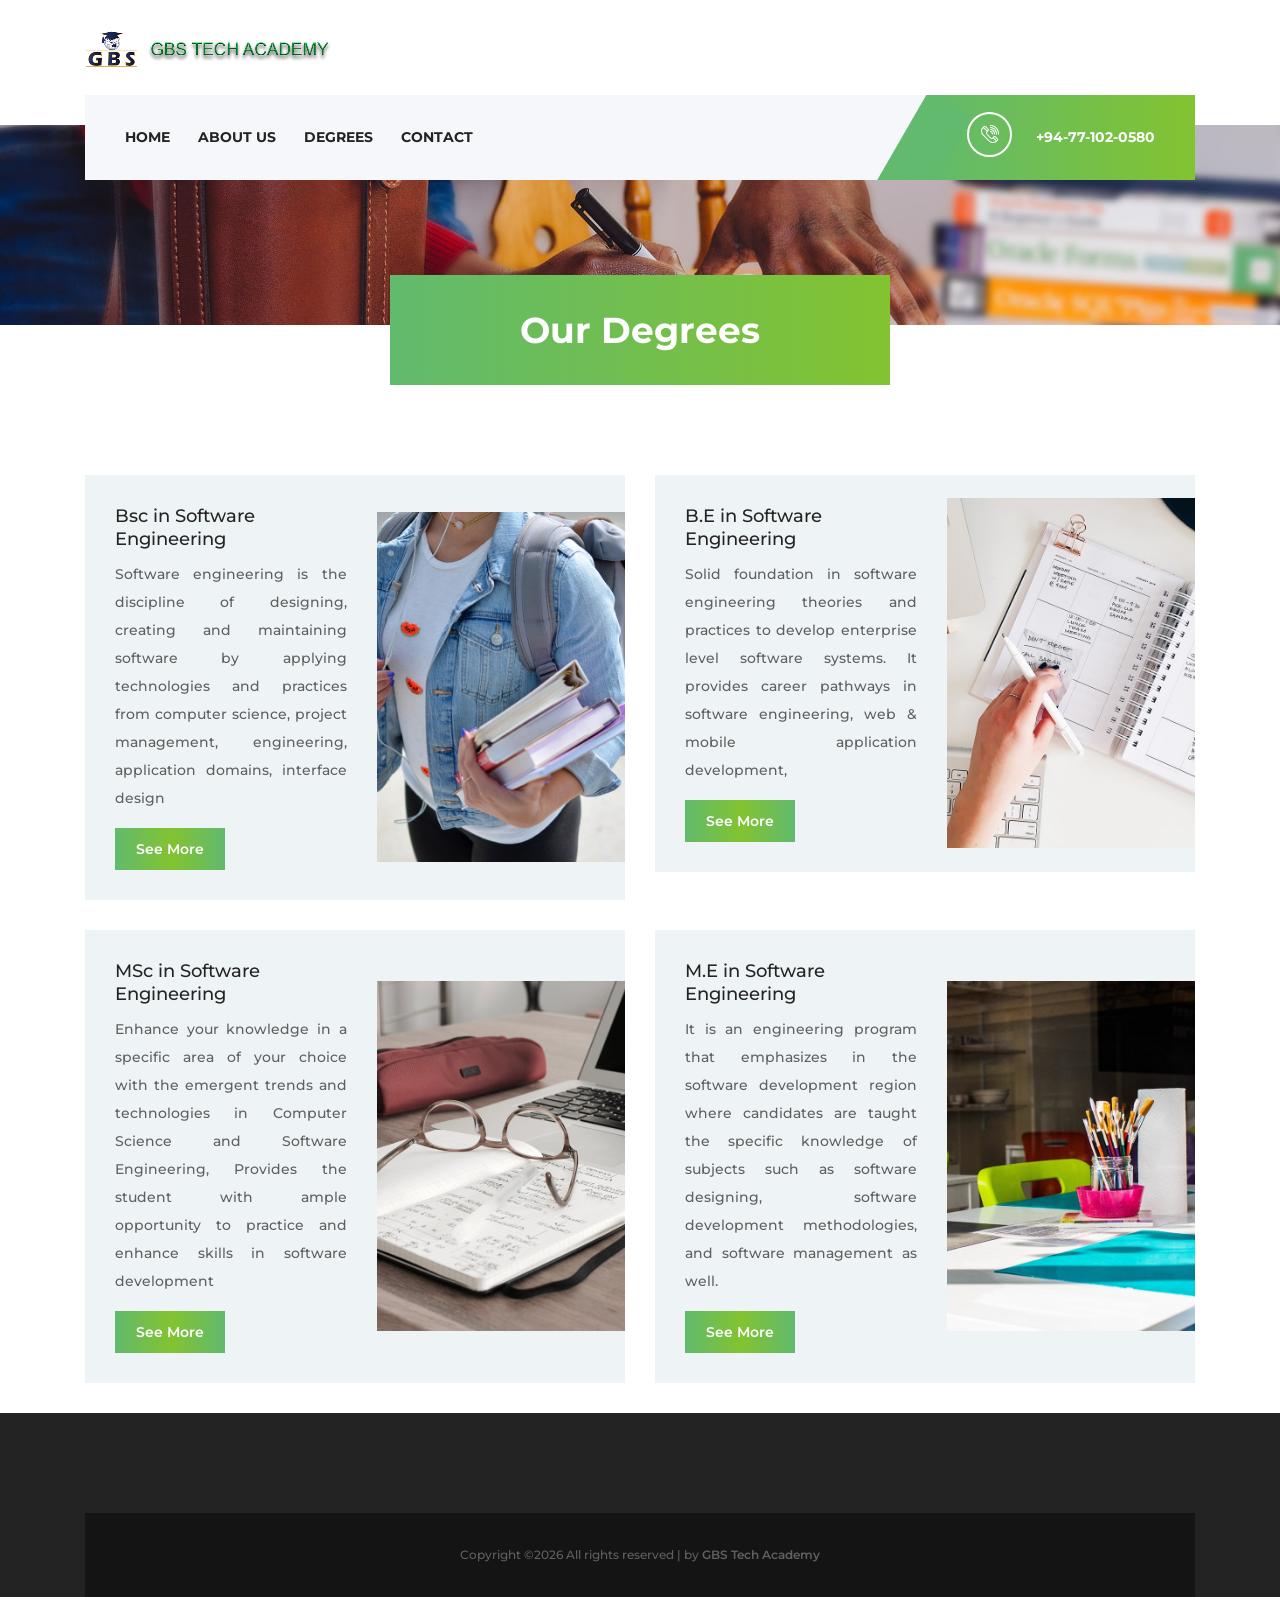
<file: course.html>
<!DOCTYPE html>
<html lang="en">

<head>
    <meta charset="UTF-8">
    <meta name="description" content="">
    <meta http-equiv="X-UA-Compatible" content="IE=edge">
    <meta name="viewport" content="width=device-width, initial-scale=1, shrink-to-fit=no">
    <!-- The above 4 meta tags *must* come first in the head; any other head content must come *after* these tags -->

    <!-- Title -->
    <title>Welcome to GBS Tech Academy</title>

    <!-- Favicon -->
    <link rel="icon" href="img/core-img/favicon.ico">

    <!-- Core Stylesheet -->
    <link rel="stylesheet" href="style.css">

</head>

<body>
    <!-- ##### Preloader ##### -->
    <div id="preloader">
        <i class="circle-preloader"></i>
    </div>

    <!-- ##### Header Area Start ##### -->
    <header class="header-area">

        <!-- Top Header Area -->
        <div class="top-header">
            <div class="container h-100">
                <div class="row h-100">
                    <div class="col-12 h-100">
                        <div class="header-content h-100 d-flex align-items-center justify-content-between">
                            <div class="academy-logo">
                                <a href="index.html"><img src="img/core-img/logo.png" alt=""></a>
                            </div>
                            <div class="login-content">
                            </div>
                        </div>
                    </div>
                </div>
            </div>
        </div>

        <!-- Navbar Area -->
        <div class="academy-main-menu">
            <div class="classy-nav-container breakpoint-off">
                <div class="container">
                    <!-- Menu -->
                    <nav class="classy-navbar justify-content-between" id="academyNav">

                        <!-- Navbar Toggler -->
                        <div class="classy-navbar-toggler">
                            <span class="navbarToggler"><span></span><span></span><span></span></span>
                        </div>

                        <!-- Menu -->
                        <div class="classy-menu">

                            <!-- close btn -->
                            <div class="classycloseIcon">
                                <div class="cross-wrap"><span class="top"></span><span class="bottom"></span></div>
                            </div>

                            <!-- Nav Start -->
                            <div class="classynav">
                                <ul>
                                    <li><a href="index.html">Home</a></li>
                                    <li><a href="about-us.html">About Us</a></li>
                                    <li><a href="course.html">Degrees</a></li>
                                    <li><a href="contact.html">Contact</a></li>
                                </ul>
                            </div>
                            <!-- Nav End -->
                        </div>

                        <!-- Calling Info -->
                        <div class="calling-info">
                            <div class="call-center">
                                <a href="tel:+94-77-204-9123"><i class="icon-telephone-2"></i> <span>+94-77-102-0580</span></a>
                            </div>
                        </div>
                    </nav>
                </div>
            </div>
        </div>
    </header>
    <!-- ##### Header Area End ##### -->


    <!-- ##### Breadcumb Area Start ##### -->
    <div class="breadcumb-area bg-img" style="background-image: url(img/bg-img/breadcumb.jpg);">
        <div class="bradcumbContent">
            <h2>Our Degrees</h2>
        </div>
    </div>
    <!-- ##### Breadcumb Area End ##### -->

    <!-- ##### Top Popular Courses Area Start ##### -->
    <div class="top-popular-courses-area mt-50 section-padding-100-70">
        <div class="container">
            <div class="row">

                <!-- Single Top Popular Course -->
                <div class="col-12 col-lg-6">
                    <div class="single-top-popular-course d-flex align-items-center flex-wrap mb-30 wow fadeInUp" data-wow-delay="400ms">
                        <div class="popular-course-content">
                            <h5>Bsc in Software Engineering</h5>
                            <p style="text-align: justify;">Software engineering is the discipline of designing, creating and maintaining software by applying technologies and practices from computer science, project management, engineering, application domains, interface design</p>
                            <a href="./bsc-in-software-engineering.html" class="btn academy-btn btn-sm">See More</a>
                        </div>
                        <div class="popular-course-thumb bg-img" style="background-image: url(img/bg-img/pc-1.jpg);"></div>
                    </div>
                </div>

                <!-- Single Top Popular Course -->
                <div class="col-12 col-lg-6">
                    <div class="single-top-popular-course d-flex align-items-center flex-wrap mb-30 wow fadeInUp" data-wow-delay="500ms">
                        <div class="popular-course-content">
                            <h5>B.E in Software Engineering</h5>
                            <p style="text-align: justify;">Solid foundation in software engineering theories and practices to develop enterprise level software systems. It provides career pathways in software engineering, web & mobile application development,</p>
                            <a href="./b-eng-hons-software-engineering.html" class="btn academy-btn btn-sm">See More</a>
                        </div>
                        <div class="popular-course-thumb bg-img" style="background-image: url(img/bg-img/pc-2.jpg);"></div>
                    </div>
                </div>

                <!-- Single Top Popular Course -->
                <div class="col-12 col-lg-6">
                    <div class="single-top-popular-course d-flex align-items-center flex-wrap mb-30 wow fadeInUp" data-wow-delay="600ms">
                        <div class="popular-course-content">
                            <h5>MSc in Software Engineering</h5>
                            <p style="text-align: justify;">Enhance your knowledge in a specific area of your choice with the emergent trends and technologies in Computer Science and Software Engineering, Provides the student with ample opportunity to practice and enhance skills in software development</p>
                            <a href="./msc-in-software-engineering.html" class="btn academy-btn btn-sm">See More</a>
                        </div>
                        <div class="popular-course-thumb bg-img" style="background-image: url(img/bg-img/pc-3.jpg);"></div>
                    </div>
                </div>

                <!-- Single Top Popular Course -->
                <div class="col-12 col-lg-6">
                    <div class="single-top-popular-course d-flex align-items-center flex-wrap mb-30 wow fadeInUp" data-wow-delay="700ms">
                        <div class="popular-course-content">
                            <h5>M.E in Software Engineering</h5>
                            <p style="text-align: justify;">It is an engineering program that emphasizes in the software development region where candidates are taught the specific knowledge of subjects such as software designing, software development methodologies, and software management as well.</p>
                            <a href="./m-eng-hons-software-engineering.html" class="btn academy-btn btn-sm">See More</a>
                        </div>
                        <div class="popular-course-thumb bg-img" style="background-image: url(img/bg-img/pc-4.jpg);"></div>
                    </div>
                </div>
            </div>
        </div>

    <!-- ##### Footer Area Start ##### -->
    <footer class="footer-area">
        <div class="main-footer-area section-padding-100-0">
            <div class="container">
        <div class="bottom-footer-area">
            <div class="container">
                <div class="row">
                    <div class="col-12">
                        <p> Copyright &copy;<script>document.write(new Date().getFullYear());</script> All rights reserved | by <a href="https://gbschool.cc" target="_blank">GBS Tech Academy</a></p>
                    </div>
                </div>
            </div>
        </div>
    </footer>
    <!-- ##### Footer Area Start ##### -->
    <!-- jQuery-2.2.4 js -->
    <script src="js/jquery/jquery-2.2.4.min.js"></script>
    <!-- Popper js -->
    <script src="js/bootstrap/popper.min.js"></script>
    <!-- Bootstrap js -->
    <script src="js/bootstrap/bootstrap.min.js"></script>
    <!-- All Plugins js -->
    <script src="js/plugins/plugins.js"></script>
    <!-- Active js -->
    <script src="js/active.js"></script>
</body>

</html>
</file>
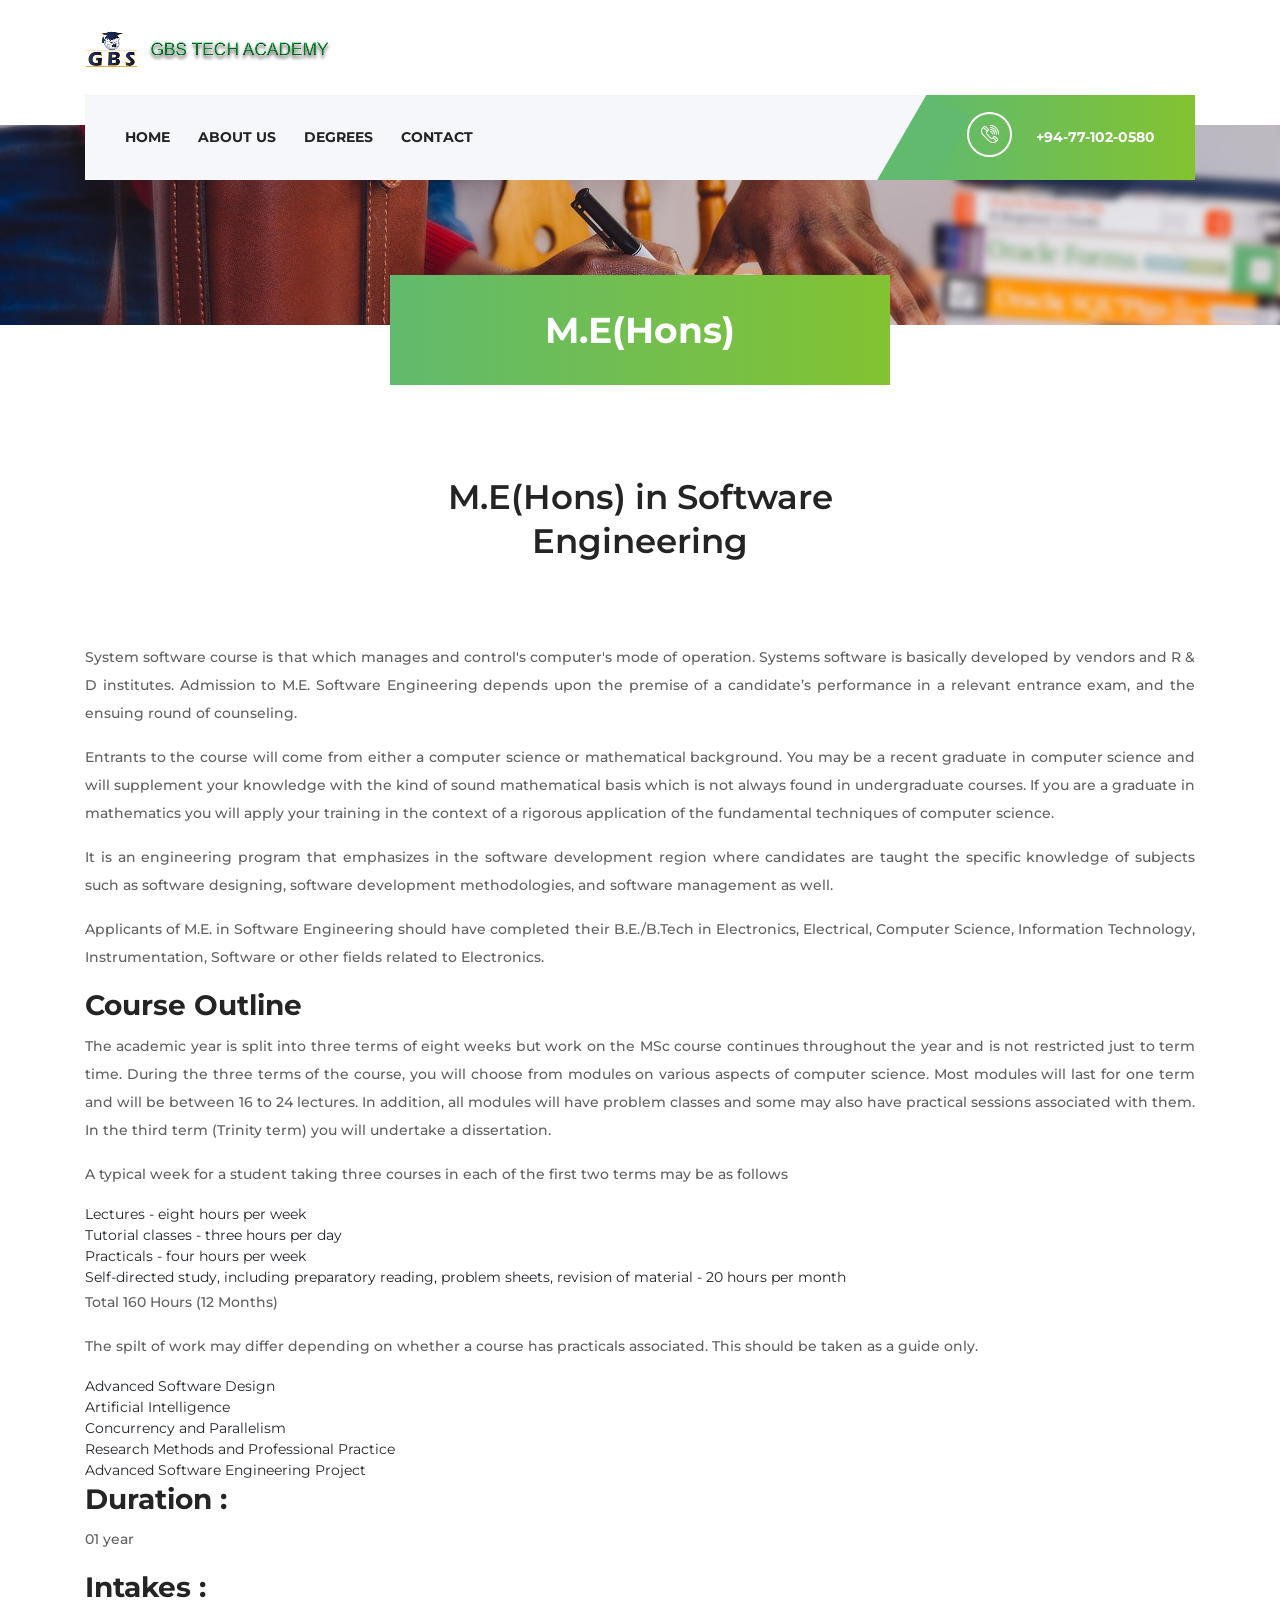
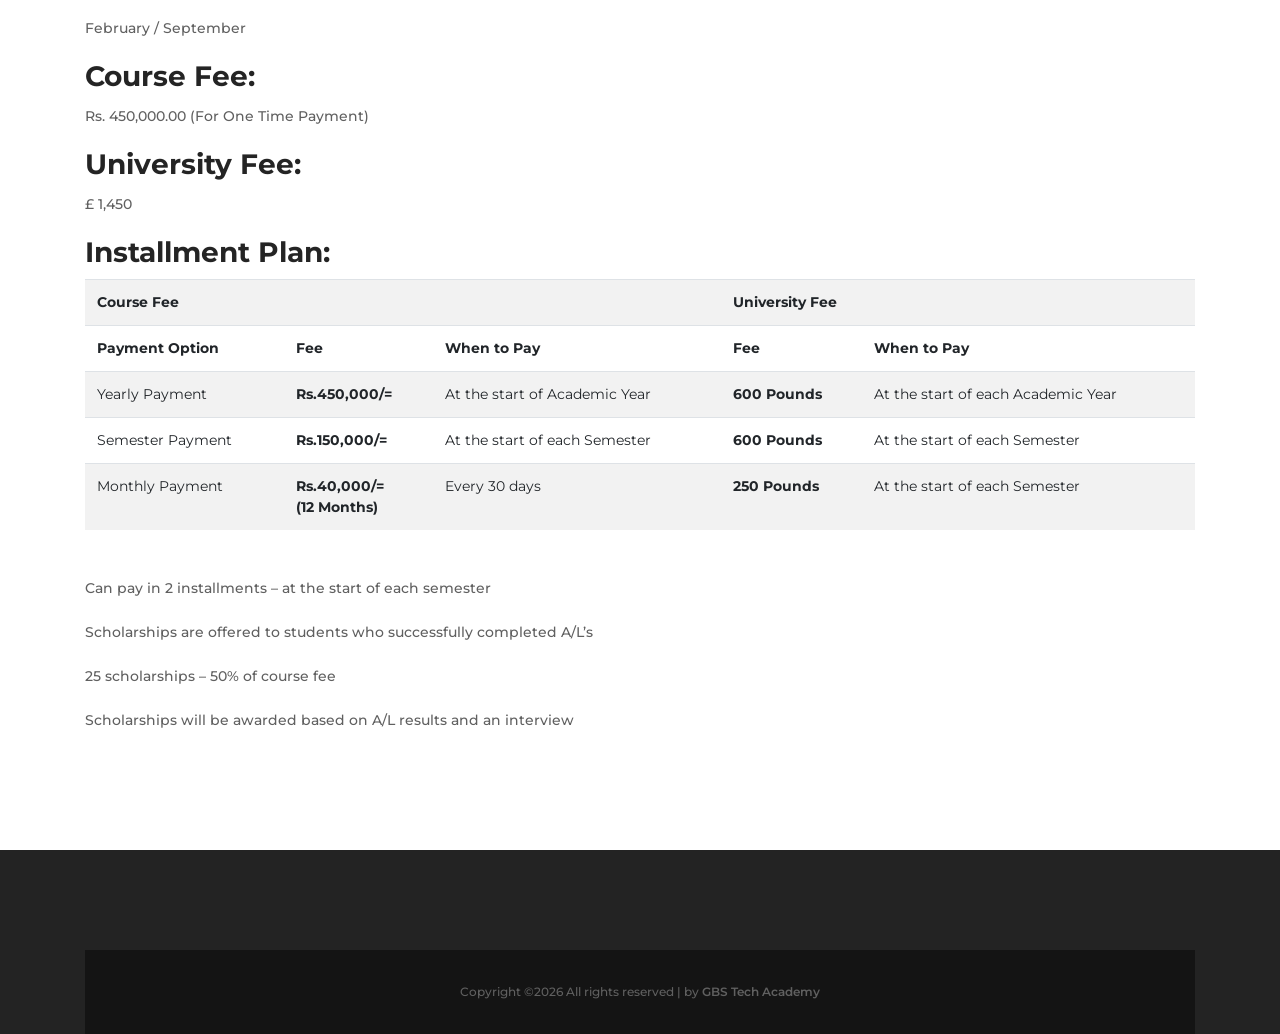
<file: m-eng-hons-software-engineering.html>
<!DOCTYPE html>
<html lang="en">

<head>
    <meta charset="UTF-8">
    <meta name="description" content="">
    <meta http-equiv="X-UA-Compatible" content="IE=edge">
    <meta name="viewport" content="width=device-width, initial-scale=1, shrink-to-fit=no">
    <!-- The above 4 meta tags *must* come first in the head; any other head content must come *after* these tags -->

    <!-- Title -->
    <title>GBS - M.E(Hons) in Software Engineering</title>

    <!-- Favicon -->
    <link rel="icon" href="img/core-img/favicon.ico">

    <!-- Core Stylesheet -->
    <link rel="stylesheet" href="style.css">

</head>

<body>
    <!-- ##### Preloader ##### -->
    <div id="preloader">
        <i class="circle-preloader"></i>
    </div>

    <!-- ##### Header Area Start ##### -->
    <header class="header-area">

        <!-- Top Header Area -->
        <div class="top-header">
            <div class="container h-100">
                <div class="row h-100">
                    <div class="col-12 h-100">
                        <div class="header-content h-100 d-flex align-items-center justify-content-between">
                            <div class="academy-logo">
                                <a href="index.html"><img src="img/core-img/logo.png" alt=""></a>
                            </div>
                            <div class="login-content">
                            </div>
                        </div>
                    </div>
                </div>
            </div>
        </div>

        <!-- Navbar Area -->
        <div class="academy-main-menu">
            <div class="classy-nav-container breakpoint-off">
                <div class="container">
                    <!-- Menu -->
                    <nav class="classy-navbar justify-content-between" id="academyNav">

                        <!-- Navbar Toggler -->
                        <div class="classy-navbar-toggler">
                            <span class="navbarToggler"><span></span><span></span><span></span></span>
                        </div>

                        <!-- Menu -->
                        <div class="classy-menu">

                            <!-- close btn -->
                            <div class="classycloseIcon">
                                <div class="cross-wrap"><span class="top"></span><span class="bottom"></span></div>
                            </div>

                            <!-- Nav Start -->
                            <div class="classynav">
                                <ul>
                                    <li><a href="index.html">Home</a></li>
                                    <li><a href="about-us.html">About Us</a></li>
                                    <li><a href="course.html">Degrees</a></li>
                                    <li><a href="contact.html">Contact</a></li>
                                </ul>
                            </div>
                            <!-- Nav End -->
                        </div>

                        <!-- Calling Info -->
                        <div class="calling-info">
                            <div class="call-center">
                                <a href="tel:+94-77-204-9123"><i class="icon-telephone-2"></i> <span>+94-77-102-0580</span></a>
                            </div>
                        </div>
                    </nav>
                </div>
            </div>
        </div>
    </header>
    <!-- ##### Header Area End ##### -->


    <!-- ##### Breadcumb Area Start ##### -->
    <div class="breadcumb-area bg-img" style="background-image: url(img/bg-img/breadcumb.jpg);">
        <div class="bradcumbContent">
            <h2>M.E(Hons)</h2>
        </div>
    </div>
    <!-- ##### Breadcumb Area End ##### -->

   
    <!-- ##### Top Popular Courses Details Area Start ##### -->
    <section class="about-us-area mt-50 section-padding-100">
        <div class="container">
            <div class="row">
                <div class="col-12">
                    <div class="section-heading text-center mx-auto wow fadeInUp" data-wow-delay="300ms">
                        <h3>M.E(Hons) in Software Engineering</h3>
                    </div>
                </div>
            </div>
            <div class="row">
                <div class="col-12 col-md-12 wow fadeInUp" data-wow-delay="400ms" style="text-align: justify;">
                    <p>System software course is that which manages and control's computer's mode of operation. Systems software is basically developed by vendors and R & D institutes. Admission to M.E. Software Engineering depends upon the premise of a candidate’s performance in a relevant entrance exam, and the ensuing round of counseling.</p>
                    <p>Entrants to the course will come from either a computer science or mathematical background. You may be a recent graduate in computer science and will supplement your knowledge with the kind of sound mathematical basis which is not always found in undergraduate courses. If you are a graduate in mathematics you will apply your training in the context of a rigorous application of the fundamental techniques of computer science.</p>
                    <p>It is an engineering program that emphasizes in the software development region where candidates are taught the specific knowledge of subjects such as software designing, software development methodologies, and software management as well.</p>
                    <p>Applicants of M.E. in Software Engineering should have completed their B.E./B.Tech in Electronics, Electrical, Computer Science, Information Technology, Instrumentation, Software or other fields related to Electronics.</p>
                    <h3>Course Outline</h3>
                    
                    <p>The academic year is split into three terms of eight weeks but work on the MSc course continues throughout the year and is not restricted just to term time. During the three terms of the course, you will choose from modules on various aspects of computer science. Most modules will last for one term and will be between 16 to 24 lectures. In addition, all modules will have problem classes and some may also have practical sessions associated with them. In the third term (Trinity term) you will undertake a dissertation.</p>
                    <p>A typical week for a student taking three courses in each of the first two terms may be as follows</p>
                    <ul>
                        <li>Lectures - eight hours per week</li>
                        <li>Tutorial classes - three hours per day</li>
                        <li>Practicals - four hours per week</li>
                        <li>Self-directed study, including preparatory reading, problem sheets, revision of material - 20 hours per month</li>                      
                    </ul>
                    <p>Total 160 Hours (12 Months)</p>
                    <p>The spilt of work may differ depending on whether a course has practicals associated. This should be taken as a guide only.</p>

                    <div id="tab_e" class="tab-pane">
                        <ul class="post-content">
                        <li>Advanced Software Design</li>
                        <li>Artificial Intelligence</li>
                        <li>Concurrency and Parallelism</li>
                        <li>Research Methods and Professional Practice</li>
                        <li>Advanced Software Engineering Project</li>
                        </ul>
                    </div>

                    
<div id="tab_d" class="tab-pane">
    <h3 class="heading">Duration :</h3>
    <p>01 year</p>
    <h3 class="heading">Intakes :</h3>
    <p>February / September</p>
    <h3 class="heading">Course Fee:</h3>
    <p>Rs. 450,000.00 (For One Time Payment)</p>
    <h3 class="heading">University Fee:</h3>
    <p>£ 1,450 </p>
    <h3 class="heading">Installment Plan:</h3>
    <table class="table table-striped">
    <tr>
    <th colspan="3">Course Fee</th>
    <th colspan="2">University Fee</th>
    </tr>
    <tr>
    <th>Payment Option</th>
    <th>Fee</th>
    <th>When to Pay</th>
    <th>Fee</th>
    <th>When to Pay</th>
    </tr>
    <tr>
    <td>Yearly Payment</td>
    <td><b>Rs.450,000/=</b></td>
    <td>At the start of Academic Year</td>
    <td><b>600 Pounds</b></td>
    <td>At the start of each Academic Year</td>
    </tr>
    <tr>
    <td>Semester Payment</td>
    <td><b>Rs.150,000/=</b></td>
    <td>At the start of each Semester</td>
    <td><b>600 Pounds</b></td>
    <td>At the start of each Semester</td>
    </tr>
    <tr>
    <td>Monthly Payment</td>
    <td><b>Rs.40,000/= <br />(12 Months)</b></td>
    <td>Every 30 days</td>
    <td><b>250 Pounds</b></td>
    <td>At the start of each Semester</td>
    </tr>
    </table>
    <p>&nbsp;<br />
     Can pay in 2 installments &#8211; at the start of each semester</li>
    <p>Scholarships are offered to students who successfully completed A/L&#8217;s</p>
    <p>25 scholarships &#8211; 50% of course fee</p>
    <p>Scholarships will be awarded based on A/L results and an interview</p>
    </div>

                </div>
            </div>

        </div>
    </section>
    <!-- ##### About Us Area End ##### -->

    <!-- ##### Footer Area Start ##### -->
    <footer class="footer-area">
        <div class="main-footer-area section-padding-100-0">
            <div class="container">
        <div class="bottom-footer-area">
            <div class="container">
                <div class="row">
                    <div class="col-12">
                        <p> Copyright &copy;<script>document.write(new Date().getFullYear());</script> All rights reserved | by <a href="https://gbschool.cc" target="_blank">GBS Tech Academy</a></p>
                    </div>
                </div>
            </div>
        </div>
    </footer>
    <!-- ##### Footer Area Start ##### -->

    <!-- ##### All Javascript Script ##### -->
    <!-- jQuery-2.2.4 js -->
    <script src="js/jquery/jquery-2.2.4.min.js"></script>
    <!-- Popper js -->
    <script src="js/bootstrap/popper.min.js"></script>
    <!-- Bootstrap js -->
    <script src="js/bootstrap/bootstrap.min.js"></script>
    <!-- All Plugins js -->
    <script src="js/plugins/plugins.js"></script>
    <!-- Active js -->
    <script src="js/active.js"></script>
</body>

</html>
</file>
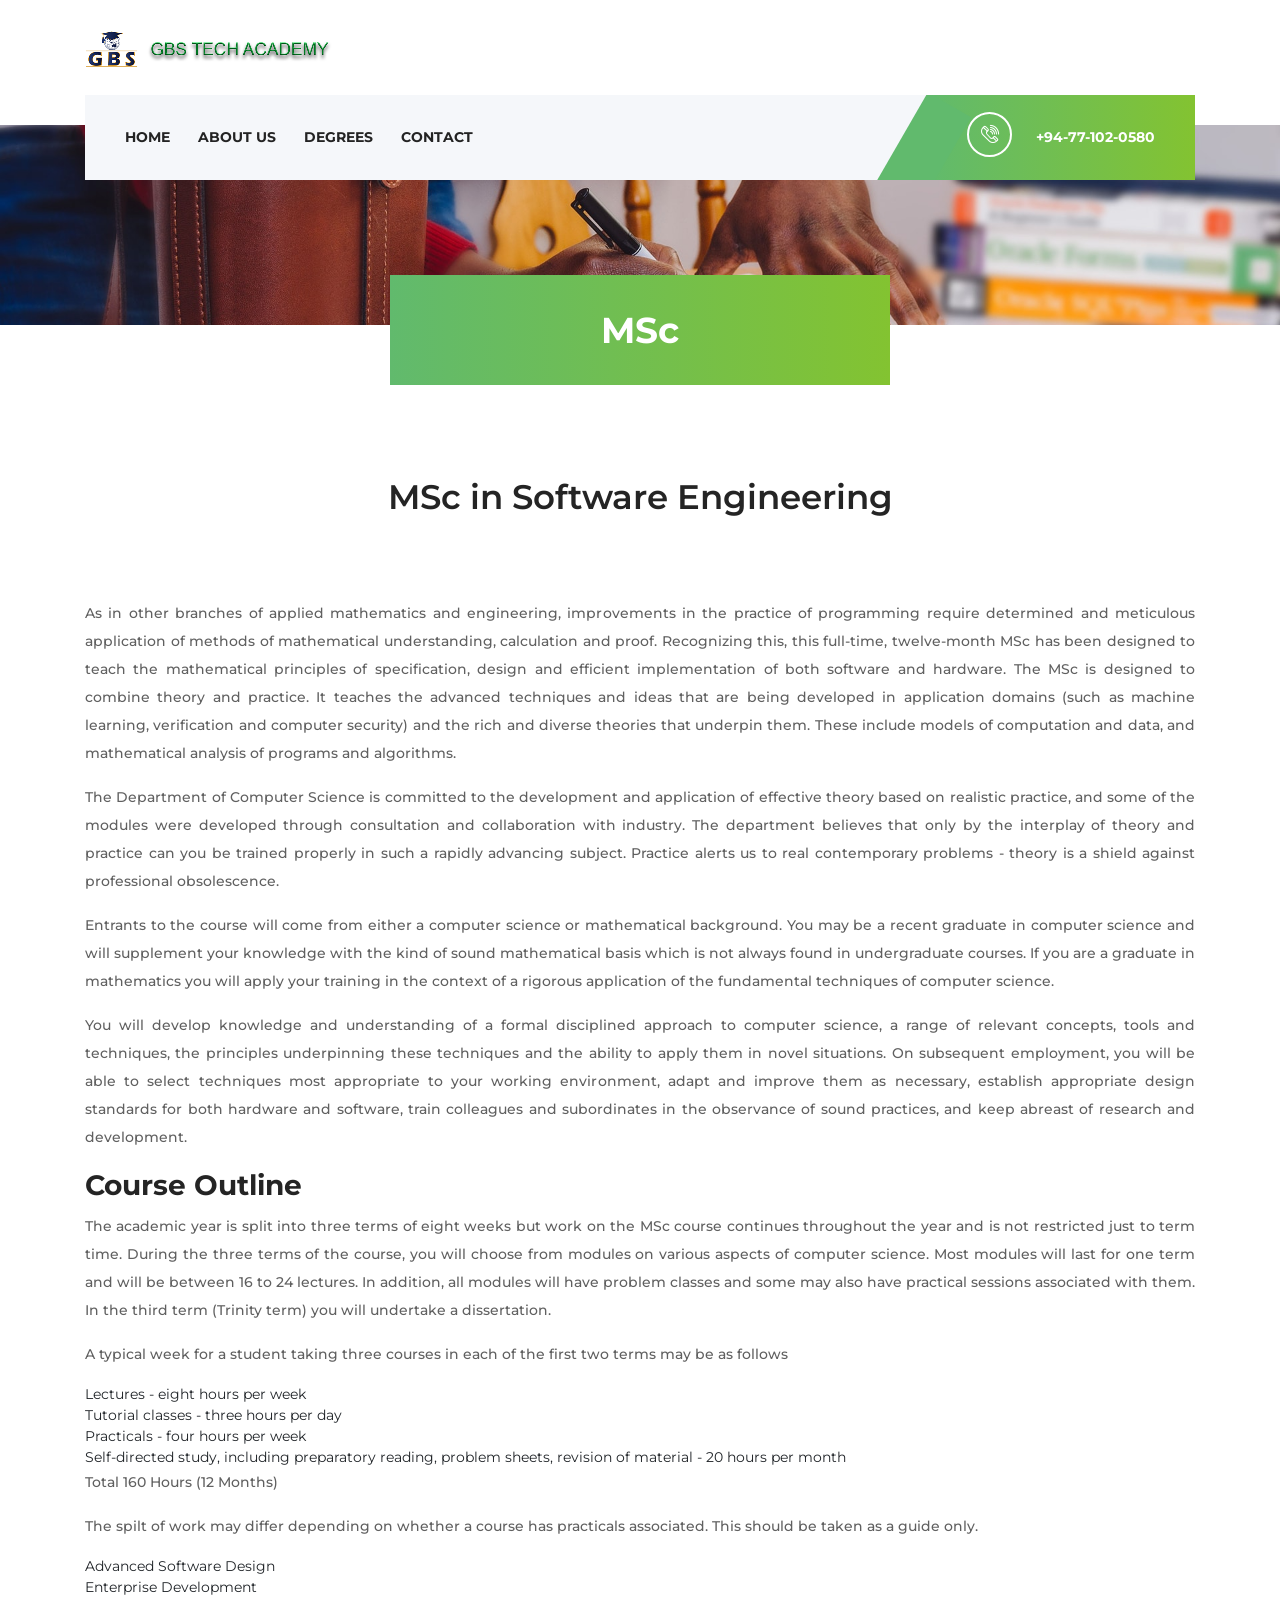
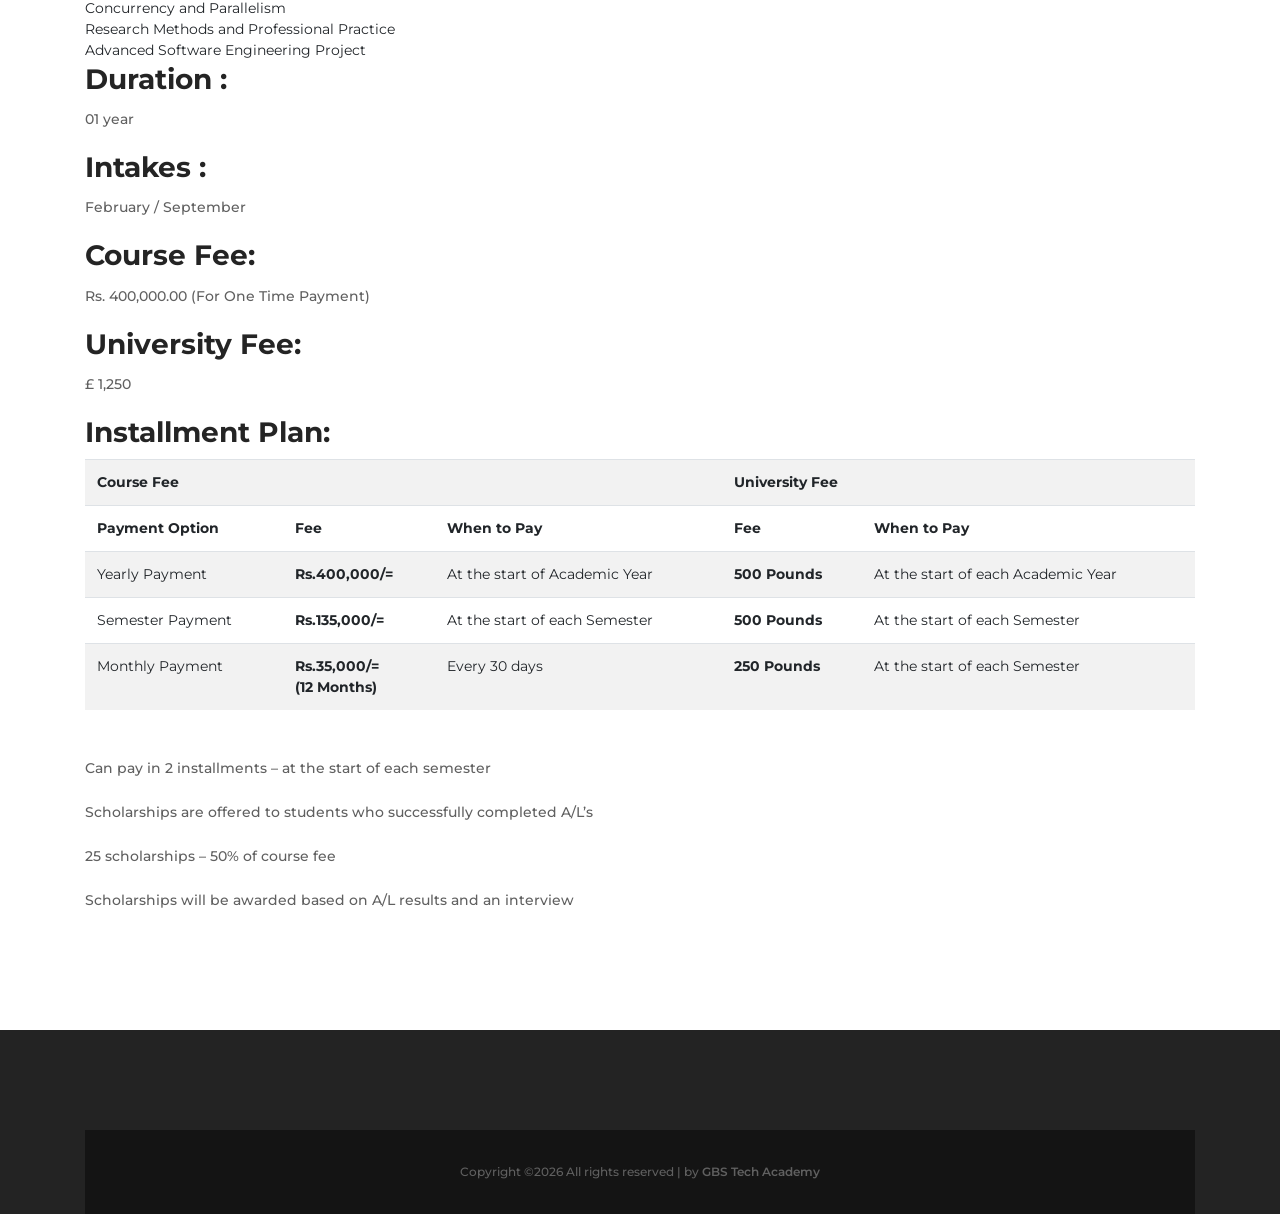
<file: msc-in-software-engineering.html>
<!DOCTYPE html>
<html lang="en">

<head>
    <meta charset="UTF-8">
    <meta name="description" content="">
    <meta http-equiv="X-UA-Compatible" content="IE=edge">
    <meta name="viewport" content="width=device-width, initial-scale=1, shrink-to-fit=no">
    <!-- The above 4 meta tags *must* come first in the head; any other head content must come *after* these tags -->

    <!-- Title -->
    <title>GBS - MSc in Software Engineering</title>

    <!-- Favicon -->
    <link rel="icon" href="img/core-img/favicon.ico">

    <!-- Core Stylesheet -->
    <link rel="stylesheet" href="style.css">

</head>

<body>
    <!-- ##### Preloader ##### -->
    <div id="preloader">
        <i class="circle-preloader"></i>
    </div>

    <!-- ##### Header Area Start ##### -->
    <header class="header-area">

        <!-- Top Header Area -->
        <div class="top-header">
            <div class="container h-100">
                <div class="row h-100">
                    <div class="col-12 h-100">
                        <div class="header-content h-100 d-flex align-items-center justify-content-between">
                            <div class="academy-logo">
                                <a href="index.html"><img src="img/core-img/logo.png" alt=""></a>
                            </div>
                            <div class="login-content">
                            </div>
                        </div>
                    </div>
                </div>
            </div>
        </div>

        <!-- Navbar Area -->
        <div class="academy-main-menu">
            <div class="classy-nav-container breakpoint-off">
                <div class="container">
                    <!-- Menu -->
                    <nav class="classy-navbar justify-content-between" id="academyNav">

                        <!-- Navbar Toggler -->
                        <div class="classy-navbar-toggler">
                            <span class="navbarToggler"><span></span><span></span><span></span></span>
                        </div>

                        <!-- Menu -->
                        <div class="classy-menu">

                            <!-- close btn -->
                            <div class="classycloseIcon">
                                <div class="cross-wrap"><span class="top"></span><span class="bottom"></span></div>
                            </div>

                            <!-- Nav Start -->
                            <div class="classynav">
                                <ul>
                                    <li><a href="index.html">Home</a></li>
                                    <li><a href="about-us.html">About Us</a></li>
                                    <li><a href="course.html">Degrees</a></li>
                                    <li><a href="contact.html">Contact</a></li>
                                </ul>
                            </div>
                            <!-- Nav End -->
                        </div>

                        <!-- Calling Info -->
                        <div class="calling-info">
                            <div class="call-center">
                                <a href="tel:+94-77-204-9123"><i class="icon-telephone-2"></i> <span>+94-77-102-0580</span></a>
                            </div>
                        </div>
                    </nav>
                </div>
            </div>
        </div>
    </header>
    <!-- ##### Header Area End ##### -->


    <!-- ##### Breadcumb Area Start ##### -->
    <div class="breadcumb-area bg-img" style="background-image: url(img/bg-img/breadcumb.jpg);">
        <div class="bradcumbContent">
            <h2>MSc</h2>
        </div>
    </div>
    <!-- ##### Breadcumb Area End ##### -->

   
    <!-- ##### Top Popular Courses Details Area Start ##### -->
    <section class="about-us-area mt-50 section-padding-100">
        <div class="container">
            <div class="row">
                <div class="col-12">
                    <div class="section-heading text-center mx-auto wow fadeInUp" data-wow-delay="300ms">
                        <h3>MSc in Software Engineering</h3>
                    </div>
                </div>
            </div>
            <div class="row">
                <div class="col-12 col-md-12 wow fadeInUp" data-wow-delay="400ms" style="text-align: justify;">
                    <p>As in other branches of applied mathematics and engineering, improvements in the practice of programming require determined and meticulous application of methods of mathematical understanding, calculation and proof.
                        Recognizing this, this full-time, twelve-month MSc has been designed to teach the mathematical principles of specification, design and efficient implementation of both software and hardware.
                        The MSc is designed to combine theory and practice. It teaches the advanced techniques and ideas that are being developed in application domains (such as machine learning, verification and computer security) and the rich and diverse theories that underpin them. These include models of computation and data, and mathematical analysis of programs and algorithms.</p>
                    <p>The Department of Computer Science is committed to the development and application of effective theory based on realistic practice, and some of the modules were developed through consultation and collaboration with industry. The department believes that only by the interplay of theory and practice can you be trained properly in such a rapidly advancing subject. Practice alerts us to real contemporary problems - theory is a shield against professional obsolescence.</p>
                    <p>Entrants to the course will come from either a computer science or mathematical background. You may be a recent graduate in computer science and will supplement your knowledge with the kind of sound mathematical basis which is not always found in undergraduate courses. If you are a graduate in mathematics you will apply your training in the context of a rigorous application of the fundamental techniques of computer science.</p>
                    <p>You will develop knowledge and understanding of a formal disciplined approach to computer science, a range of relevant concepts, tools and techniques, the principles underpinning these techniques and the ability to apply them in novel situations. On subsequent employment, you will be able to select techniques most appropriate to your working environment, adapt and improve them as necessary, establish appropriate design standards for both hardware and software, train colleagues and subordinates in the observance of sound practices, and keep abreast of research and development.</p>
                    <h3>Course Outline</h3>
                    
                    <p>The academic year is split into three terms of eight weeks but work on the MSc course continues throughout the year and is not restricted just to term time. During the three terms of the course, you will choose from modules on various aspects of computer science. Most modules will last for one term and will be between 16 to 24 lectures. In addition, all modules will have problem classes and some may also have practical sessions associated with them. In the third term (Trinity term) you will undertake a dissertation.</p>
                    <p>A typical week for a student taking three courses in each of the first two terms may be as follows</p>
                    <ul>
                        <li>Lectures - eight hours per week</li>
                        <li>Tutorial classes - three hours per day</li>
                        <li>Practicals - four hours per week</li>
                        <li>Self-directed study, including preparatory reading, problem sheets, revision of material - 20 hours per month</li>                      
                    </ul>
                    <p>Total 160 Hours (12 Months)</p>
                    <p>The spilt of work may differ depending on whether a course has practicals associated. This should be taken as a guide only.</p>

                    <div id="tab_e" class="tab-pane">
                        <ul class="post-content">
                        <li>Advanced Software Design</li>
                        <li>Enterprise Development</li>
                        <li>Concurrency and Parallelism</li>
                        <li>Research Methods and Professional Practice</li>
                        <li>Advanced Software Engineering Project</li>
                        </ul>
                    </div>

                    
<div id="tab_d" class="tab-pane">
    <h3 class="heading">Duration :</h3>
    <p>01 year</p>
    <h3 class="heading">Intakes :</h3>
    <p>February / September</p>
    <h3 class="heading">Course Fee:</h3>
    <p>Rs. 400,000.00 (For One Time Payment)</p>
    <h3 class="heading">University Fee:</h3>
    <p>£ 1,250 </p>
    <h3 class="heading">Installment Plan:</h3>
    <table class="table table-striped">
    <tr>
    <th colspan="3">Course Fee</th>
    <th colspan="2">University Fee</th>
    </tr>
    <tr>
    <th>Payment Option</th>
    <th>Fee</th>
    <th>When to Pay</th>
    <th>Fee</th>
    <th>When to Pay</th>
    </tr>
    <tr>
    <td>Yearly Payment</td>
    <td><b>Rs.400,000/=</b></td>
    <td>At the start of Academic Year</td>
    <td><b>500 Pounds</b></td>
    <td>At the start of each Academic Year</td>
    </tr>
    <tr>
    <td>Semester Payment</td>
    <td><b>Rs.135,000/=</b></td>
    <td>At the start of each Semester</td>
    <td><b>500 Pounds</b></td>
    <td>At the start of each Semester</td>
    </tr>
    <tr>
    <td>Monthly Payment</td>
    <td><b>Rs.35,000/= <br />(12 Months)</b></td>
    <td>Every 30 days</td>
    <td><b>250 Pounds</b></td>
    <td>At the start of each Semester</td>
    </tr>
    </table>
    <p>&nbsp;<br />
     Can pay in 2 installments &#8211; at the start of each semester</li>
    <p>Scholarships are offered to students who successfully completed A/L&#8217;s</p>
    <p>25 scholarships &#8211; 50% of course fee</p>
    <p>Scholarships will be awarded based on A/L results and an interview</p>
    </div>

                </div>
            </div>

        </div>
    </section>
    <!-- ##### About Us Area End ##### -->

    <!-- ##### Footer Area Start ##### -->
    <footer class="footer-area">
        <div class="main-footer-area section-padding-100-0">
            <div class="container">
        <div class="bottom-footer-area">
            <div class="container">
                <div class="row">
                    <div class="col-12">
                        <p> Copyright &copy;<script>document.write(new Date().getFullYear());</script> All rights reserved | by <a href="https://gbschool.cc" target="_blank">GBS Tech Academy</a></p>
                    </div>
                </div>
            </div>
        </div>
    </footer>
    <!-- ##### Footer Area Start ##### -->

    <!-- ##### All Javascript Script ##### -->
    <!-- jQuery-2.2.4 js -->
    <script src="js/jquery/jquery-2.2.4.min.js"></script>
    <!-- Popper js -->
    <script src="js/bootstrap/popper.min.js"></script>
    <!-- Bootstrap js -->
    <script src="js/bootstrap/bootstrap.min.js"></script>
    <!-- All Plugins js -->
    <script src="js/plugins/plugins.js"></script>
    <!-- Active js -->
    <script src="js/active.js"></script>
</body>

</html>
</file>
<file: style.css>
/* [Master Stylesheet v1.0] */
/* :: :: 1.0 Import Fonts */
@import url("https://fonts.googleapis.com/css?family=Montserrat:300,400,500,600,700,800,900");
/* :: 2.0 Import All CSS */
@import url(css/bootstrap.min.css);
@import url(css/owl.carousel.min.css);
@import url(css/animate.css);
@import url(css/magnific-popup.css);
@import url(css/font-awesome.min.css);
@import url(css/custom-icon.css);
@import url(css/classy-nav.min.css);
/* :: 3.0 Base CSS */
* {
  margin: 0;
  padding: 0; }

body {
  font-family: "Montserrat", sans-serif;
  font-size: 14px; }

h1,
h2,
h3,
h4,
h5,
h6 {
  color: #242424;
  line-height: 1.3;
  font-weight: 700; }

p {
  color: #606060;
  font-size: 14px;
  line-height: 2;
  font-weight: 500; }

a,
a:hover,
a:focus {
  -webkit-transition-duration: 500ms;
  transition-duration: 500ms;
  text-decoration: none;
  outline: 0 solid transparent;
  color: #141414;
  font-weight: 600;
  font-size: 14px; }

ul,
ol {
  margin: 0; }
  ul li,
  ol li {
    list-style: none; }

img {
  height: auto;
  max-width: 100%; }

/* Spacing */
.mt-15 {
  margin-top: 15px !important; }

.mt-30 {
  margin-top: 30px !important; }

.mt-50 {
  margin-top: 50px !important; }

.mt-70 {
  margin-top: 70px !important; }

.mt-100 {
  margin-top: 100px !important; }

.mb-15 {
  margin-bottom: 15px !important; }

.mb-30 {
  margin-bottom: 30px !important; }

.mb-50 {
  margin-bottom: 50px !important; }

.mb-70 {
  margin-bottom: 70px !important; }

.mb-100 {
  margin-bottom: 100px !important; }

.ml-15 {
  margin-left: 15px !important; }

.ml-30 {
  margin-left: 30px !important; }

.ml-50 {
  margin-left: 50px !important; }

.mr-15 {
  margin-right: 15px !important; }

.mr-30 {
  margin-right: 30px !important; }

.mr-50 {
  margin-right: 50px !important; }

/* Height */
.height-400 {
  height: 400px !important; }

.height-500 {
  height: 500px !important; }

.height-600 {
  height: 600px !important; }

.height-700 {
  height: 700px !important; }

.height-800 {
  height: 800px !important; }

/* Section Padding */
.section-padding-100 {
  padding-top: 100px;
  padding-bottom: 100px; }

.section-padding-100-0 {
  padding-top: 100px;
  padding-bottom: 0; }

.section-padding-0-100 {
  padding-top: 0;
  padding-bottom: 100px; }

.section-padding-100-70 {
  padding-top: 100px;
  padding-bottom: 70px; }

/* Section Heading */
.section-heading {
  position: relative;
  z-index: 1;
  max-width: 600px;
  margin-bottom: 80px !important; }
  .section-heading span {
    color: #606060;
    font-size: 12px;
    text-transform: uppercase;
    margin-bottom: 15px;
    display: block;
    letter-spacing: 2px; }
  .section-heading h3 {
    font-size: 34px;
    margin-bottom: 0;
    font-weight: 600; }
    @media only screen and (max-width: 767px) {
      .section-heading h3 {
        font-size: 24px; } }
  .section-heading.text-left {
    text-align: left !important; }
  .section-heading.white span,
  .section-heading.white h3 {
    color: #ffffff; }

/* Preloader */
#preloader {
  background: #61ba6d;
  background: -webkit-linear-gradient(to right, #61ba6d, #83c331);
  background: linear-gradient(to right, #61ba6d, #83c331);
  width: 100%;
  height: 100%;
  position: fixed;
  top: 0;
  left: 0;
  right: 0;
  z-index: 5000; }
  #preloader .circle-preloader {
    display: block;
    width: 60px;
    height: 60px;
    border: 2px solid rgba(255, 255, 255, 0.5);
    border-bottom-color: #ffffff;
    border-radius: 50%;
    position: absolute;
    top: 0;
    left: 0;
    right: 0;
    bottom: 0;
    margin: auto;
    animation: spin 2s infinite linear; }
@-webkit-keyframes spin {
  100% {
    -webkit-transform: rotate(360deg);
    transform: rotate(360deg); } }
@keyframes spin {
  100% {
    -webkit-transform: rotate(360deg);
    transform: rotate(360deg); } }
/* Miscellaneous */
.bg-img {
  background-position: center center;
  background-size: cover;
  background-repeat: no-repeat; }

.bg-white {
  background-color: #ffffff !important; }

.bg-dark {
  background-color: #000000 !important; }

.bg-transparent {
  background-color: transparent !important; }

.font-bold {
  font-weight: 700; }

.font-light {
  font-weight: 300; }

.bg-overlay {
  position: relative;
  z-index: 2;
  background-position: center center;
  background-size: cover; }
  .bg-overlay::after {
    background-color: rgba(0, 0, 0, 0.88);
    position: absolute;
    z-index: -1;
    top: 0;
    left: 0;
    width: 100%;
    height: 100%;
    content: ""; }

.mfp-image-holder .mfp-close,
.mfp-iframe-holder .mfp-close {
  color: #ffffff;
  right: 0;
  padding-right: 0;
  width: 30px;
  height: 30px;
  background-color: #61ba6d;
  line-height: 30px;
  text-align: center;
  position: absolute;
  top: 40px;
  right: -30px; }
  @media only screen and (max-width: 767px) {
    .mfp-image-holder .mfp-close,
    .mfp-iframe-holder .mfp-close {
      right: 0; } }

/* ScrollUp */
#scrollUp {
  background: #61ba6d;
  background: -webkit-linear-gradient(to right, #61ba6d, #83c331);
  background: linear-gradient(to right, #61ba6d, #83c331);
  border-radius: 0;
  bottom: 60px;
  box-shadow: 0 2px 6px 0 rgba(0, 0, 0, 0.3);
  color: #ffffff;
  font-size: 24px;
  height: 40px;
  line-height: 40px;
  right: 60px;
  text-align: center;
  width: 40px;
  -webkit-transition-duration: 500ms;
  transition-duration: 500ms; }
  #scrollUp:hover {
    background-color: #141414; }
  @media only screen and (max-width: 767px) {
    #scrollUp {
      bottom: 30px;
      right: 30px; } }

/* Essence Button */
.academy-btn {
  display: inline-block;
  min-width: 160px;
  height: 65px;
  color: #ffffff;
  border: none;
  border-radius: 0;
  padding: 0 40px;
  font-size: 14px;
  line-height: 65px;
  -webkit-transition: all 500ms;
  transition: all 500ms;
  background: #61ba6d;
  background-image: -webkit-linear-gradient(left, #61ba6d 0%, #83c331 51%, #61ba6d 100%);
  background-image: linear-gradient(to right, #61ba6d 0%, #83c331 51%, #61ba6d 100%);
  font-weight: 600; }
  .academy-btn.btn-sm {
    min-width: 110px;
    padding: 0 20px;
    height: 42px;
    line-height: 42px; }
  .academy-btn.active, .academy-btn:hover, .academy-btn:focus {
    font-size: 14px;
    font-weight: 600;
    color: #ffffff;
    background: #61ba6d;
    background: -webkit-linear-gradient(to right, #61ba6d, #83c331);
    background: linear-gradient(to right, #61ba6d, #83c331); }
  .academy-btn.btn-2 {
    background: #141414; }
    .academy-btn.btn-2:hover, .academy-btn.btn-2:focus {
      background: #69bc5f; }
  .academy-btn.btn-3 {
    background: #69bc5f; }
    .academy-btn.btn-3:hover, .academy-btn.btn-3:focus {
      background: #141414; }
  .academy-btn.btn-4 {
    background: #ffffff;
    border: 2px solid #69bc5f;
    color: #606060; }
    .academy-btn.btn-4:hover, .academy-btn.btn-4:focus {
      background: #69bc5f;
      color: #ffffff; }

/* Header Area CSS */
.header-area {
  position: relative;
  z-index: 100;
  width: 100%;
  height: 125px; }
  .header-area .top-header {
    width: 100%;
    height: 95px; }
    .header-area .top-header .login-content a {
      display: inline-block;
      font-weight: 600; }
      .header-area .top-header .login-content a:hover {
        color: #69bc5f; }
  .header-area .academy-main-menu {
    position: absolute;
    width: 100%;
    height: 85px;
    background-color: transparent;
    top: 95px;
    z-index: 100;
    left: 0;
    right: 0; }
    .header-area .academy-main-menu .classy-nav-container {
      background-color: transparent; }
    .header-area .academy-main-menu .classy-navbar {
      background-color: #f5f7fa;
      height: 85px;
      padding: 0; }
      @media only screen and (min-width: 768px) and (max-width: 991px) {
        .header-area .academy-main-menu .classy-navbar {
          padding: 0;
          padding-left: 2em; } }
      @media only screen and (max-width: 767px) {
        .header-area .academy-main-menu .classy-navbar {
          padding: 0;
          padding-left: 2em; } }
      .header-area .academy-main-menu .classy-navbar .classynav ul li a {
        font-weight: 700;
        text-transform: uppercase; }
        .header-area .academy-main-menu .classy-navbar .classynav ul li a:hover, .header-area .academy-main-menu .classy-navbar .classynav ul li a:focus {
          color: #69bc5f; }
    .header-area .academy-main-menu .classynav {
      padding-left: 2em; }
      @media only screen and (min-width: 992px) and (max-width: 1199px) {
        .header-area .academy-main-menu .classynav {
          padding-left: 1em; } }
      @media only screen and (min-width: 768px) and (max-width: 991px) {
        .header-area .academy-main-menu .classynav {
          padding-left: 0; } }
      @media only screen and (max-width: 767px) {
        .header-area .academy-main-menu .classynav {
          padding-left: 0; } }
    .header-area .academy-main-menu .calling-info {
      position: relative;
      padding-left: 80px;
      overflow: hidden; }
      @media only screen and (min-width: 992px) and (max-width: 1199px) {
        .header-area .academy-main-menu .calling-info {
          padding-left: 50px; } }
      .header-area .academy-main-menu .calling-info .call-center {
        position: relative;
        z-index: 1;
        background: #61ba6d;
        background: -webkit-linear-gradient(to right, #61ba6d, #83c331);
        background: linear-gradient(to right, #61ba6d, #83c331);
        padding: 0 40px;
        line-height: 85px;
        height: 85px; }
        @media only screen and (min-width: 992px) and (max-width: 1199px) {
          .header-area .academy-main-menu .calling-info .call-center {
            padding: 0 15px 0 30px; } }
        .header-area .academy-main-menu .calling-info .call-center a {
          color: #ffffff;
          font-size: 14px;
          font-weight: 700;
          display: block; }
          .header-area .academy-main-menu .calling-info .call-center a i {
            width: 45px;
            height: 45px;
            border: 2px solid #ffffff;
            border-radius: 50%;
            display: inline-block;
            line-height: 41px;
            font-size: 18px;
            text-align: center;
            margin-right: 20px; }
            @media only screen and (min-width: 992px) and (max-width: 1199px) {
              .header-area .academy-main-menu .calling-info .call-center a i {
                margin-right: 10px; } }
          @media only screen and (max-width: 767px) {
            .header-area .academy-main-menu .calling-info .call-center a span {
              display: none; } }
        .header-area .academy-main-menu .calling-info .call-center:before {
          position: absolute;
          width: 50px;
          height: 120%;
          top: 3px;
          left: -28px;
          z-index: 1;
          background-color: #61ba6d;
          content: '';
          -webkit-transform: rotate(30deg);
          transform: rotate(30deg); }
          @media only screen and (min-width: 992px) and (max-width: 1199px) {
            .header-area .academy-main-menu .calling-info .call-center:before {
              width: 42px; } }
  .header-area .is-sticky .academy-main-menu {
    position: fixed;
    width: 100%;
    height: 85px;
    top: 0;
    left: 0;
    z-index: 3000;
    background-color: #f5f7fa;
    box-shadow: 0 5px 40px rgba(0, 0, 0, 0.2); }
    .header-area .is-sticky .academy-main-menu::after {
      position: absolute;
      width: 25%;
      height: 100%;
      top: 0;
      right: 0;
      z-index: 1;
      background-color: #83c331;
      content: ''; }

.hero-slides {
  position: relative;
  z-index: 1; }
  .hero-slides .single-hero-slide {
    width: 100%;
    height: 850px;
    position: relative;
    z-index: 1; }
    @media only screen and (min-width: 992px) and (max-width: 1199px) {
      .hero-slides .single-hero-slide {
        height: 650px; } }
    @media only screen and (min-width: 768px) and (max-width: 991px) {
      .hero-slides .single-hero-slide {
        height: 550px; } }
    @media only screen and (max-width: 767px) {
      .hero-slides .single-hero-slide {
        height: 600px; } }
    .hero-slides .single-hero-slide h4 {
      color: #ffffff;
      margin-bottom: 10px; }
      @media only screen and (max-width: 767px) {
        .hero-slides .single-hero-slide h4 {
          font-size: 18px; } }
    .hero-slides .single-hero-slide h2 {
      font-size: 60px;
      color: #ffffff;
      margin-bottom: 30px; }
      @media only screen and (min-width: 992px) and (max-width: 1199px) {
        .hero-slides .single-hero-slide h2 {
          font-size: 48px; } }
      @media only screen and (min-width: 768px) and (max-width: 991px) {
        .hero-slides .single-hero-slide h2 {
          font-size: 36px; } }
      @media only screen and (max-width: 767px) {
        .hero-slides .single-hero-slide h2 {
          font-size: 30px; } }
  .hero-slides .owl-prev,
  .hero-slides .owl-next {
    background: #61ba6d;
    background: -webkit-linear-gradient(to right, #61ba6d, #83c331);
    background: linear-gradient(to right, #61ba6d, #83c331);
    width: 56px;
    height: 56px;
    line-height: 56px;
    color: #ffffff;
    top: 50%;
    margin-top: -28px;
    left: 5%;
    position: absolute;
    z-index: 10;
    text-align: center;
    font-size: 22px;
    font-weight: 700;
    opacity: 0;
    visibility: hidden;
    -webkit-transition-duration: 500ms;
    transition-duration: 500ms; }
    @media only screen and (max-width: 767px) {
      .hero-slides .owl-prev,
      .hero-slides .owl-next {
        width: 40px;
        height: 40px;
        line-height: 40px;
        margin-top: -20px; } }
    .hero-slides .owl-prev:hover, .hero-slides .owl-prev:focus,
    .hero-slides .owl-next:hover,
    .hero-slides .owl-next:focus {
      background: #141414;
      color: #ffffff; }
  .hero-slides .owl-next {
    left: auto;
    right: 5%; }
  .hero-slides:hover .owl-prev, .hero-slides:hover .owl-next {
    opacity: 1;
    visibility: visible; }

/* Top Features Area CSS */
.top-features-area {
  position: relative;
  z-index: 50;
  margin-bottom: -60px; }
  @media only screen and (max-width: 767px) {
    .top-features-area {
      margin-bottom: -115px; } }
  .top-features-area .features-content {
    position: relative;
    z-index: 50;
    background: #61ba6d;
    background: -webkit-linear-gradient(to right, #61ba6d, #83c331);
    background: linear-gradient(to right, #61ba6d, #83c331);
    padding: 40px 15px;
    -webkit-transform: translateY(-50%);
    transform: translateY(-50%); }
    .top-features-area .features-content .single-top-features {
      border-right: 2px solid #ffffff; }
      @media only screen and (max-width: 767px) {
        .top-features-area .features-content .single-top-features {
          border-right: none;
          border-bottom: 2px solid #ffffff;
          padding-bottom: 15px;
          margin-bottom: 15px; } }
      .top-features-area .features-content .single-top-features i {
        font-size: 40px;
        margin-right: 15px;
        color: #ffffff; }
        @media only screen and (min-width: 768px) and (max-width: 991px) {
          .top-features-area .features-content .single-top-features i {
            font-size: 28px;
            margin-right: 10px; } }
        @media only screen and (max-width: 767px) {
          .top-features-area .features-content .single-top-features i {
            font-size: 28px;
            margin-right: 10px; } }
      .top-features-area .features-content .single-top-features h5 {
        font-size: 18px;
        margin-bottom: 0;
        font-weight: 600;
        color: #ffffff; }
        @media only screen and (min-width: 768px) and (max-width: 991px) {
          .top-features-area .features-content .single-top-features h5 {
            font-size: 16px; } }
    .top-features-area .features-content .col-12:last-child .single-top-features {
      border-right: none; }
      @media only screen and (max-width: 767px) {
        .top-features-area .features-content .col-12:last-child .single-top-features {
          border: none;
          padding-bottom: 0;
          margin-bottom: 0; } }

/* Course Area CSS */
.single-course-area .course-icon {
  -webkit-box-flex: 0;
  -ms-flex: 0 0 91px;
  flex: 0 0 91px;
  min-width: 91px;
  width: 91px;
  background: #61ba6d;
  background: -webkit-linear-gradient(to right, #61ba6d, #83c331);
  background: linear-gradient(to right, #61ba6d, #83c331);
  width: 91px;
  height: 91px;
  line-height: 95px;
  font-size: 40px;
  color: #ffffff;
  text-align: center;
  border-radius: 50%;
  margin-right: 30px; }
.single-course-area .course-content h4 {
  margin-bottom: 15px;
  -webkit-transition-duration: 500ms;
  transition-duration: 500ms; }
  @media only screen and (min-width: 992px) and (max-width: 1199px) {
    .single-course-area .course-content h4 {
      font-size: 18px; } }
  @media only screen and (min-width: 768px) and (max-width: 991px) {
    .single-course-area .course-content h4 {
      font-size: 16px; } }
  @media only screen and (max-width: 767px) {
    .single-course-area .course-content h4 {
      font-size: 18px; } }
.single-course-area .course-content p {
  margin-bottom: 0; }
.single-course-area:hover .course-content h4, .single-course-area:focus .course-content h4 {
  color: #69bc5f; }

/* Testimonials Area CSS */
.single-testimonial-area {
  position: relative;
  z-index: 1; }
  .single-testimonial-area .testimonial-thumb {
    -webkit-transition-duration: 500ms;
    transition-duration: 500ms;
    -webkit-box-flex: 0;
    -ms-flex: 0 0 55px;
    flex: 0 0 55px;
    max-width: 55px;
    width: 55px;
    height: 55px;
    border: 2px solid transparent;
    margin-right: 40px;
    margin-top: 15px;
    border-radius: 50%; }
    .single-testimonial-area .testimonial-thumb img {
      border-radius: 50%; }
  .single-testimonial-area .testimonial-content h5 {
    -webkit-transition-duration: 500ms;
    transition-duration: 500ms;
    color: #ffffff;
    font-weight: 500;
    margin-bottom: 30px; }
  .single-testimonial-area .testimonial-content p {
    color: #ffffff; }
  .single-testimonial-area .testimonial-content h6 {
    color: #ffffff;
    margin-bottom: 0;
    font-weight: 500;
    font-size: 15px; }
    .single-testimonial-area .testimonial-content h6 span {
      color: #69bc5f; }
  .single-testimonial-area:hover .testimonial-thumb {
    border-color: #69bc5f; }
  .single-testimonial-area:hover .testimonial-content h5 {
    color: #69bc5f; }

/* Top Popular Course Area CSS */
.single-top-popular-course {
  position: relative;
  z-index: 1;
  margin-bottom: 30px;
  background-color: #eef3f6; }
  .single-top-popular-course .popular-course-content {
    -webkit-box-flex: 0;
    -ms-flex: 0 0 54%;
    flex: 0 0 54%;
    max-width: 54%;
    width: 54%;
    padding: 30px; }
    @media only screen and (max-width: 767px) {
      .single-top-popular-course .popular-course-content {
        -webkit-box-flex: 0;
        -ms-flex: 0 0 100%;
        flex: 0 0 100%;
        max-width: 100%;
        width: 100%; } }
    .single-top-popular-course .popular-course-content h5 {
      font-size: 18px;
      font-weight: 500;
      margin-bottom: 8px; }
    .single-top-popular-course .popular-course-content span {
      font-size: 12px;
      color: #61ba6d;
      margin-bottom: 10px;
      display: block; }
    .single-top-popular-course .popular-course-content .course-ratings {
      font-size: 10px;
      color: #fbb710;
      margin-bottom: 30px; }
      .single-top-popular-course .popular-course-content .course-ratings .fa-star-o {
        color: #e0e3e4; }
  .single-top-popular-course .popular-course-thumb {
    -webkit-box-flex: 0;
    -ms-flex: 0 0 46%;
    flex: 0 0 46%;
    max-width: 46%;
    width: 46%;
    height: 350px; }
    @media only screen and (min-width: 992px) and (max-width: 1199px) {
      .single-top-popular-course .popular-course-thumb {
        height: 420px; } }
    @media only screen and (max-width: 767px) {
      .single-top-popular-course .popular-course-thumb {
        -webkit-box-flex: 0;
        -ms-flex: 0 0 100%;
        flex: 0 0 100%;
        max-width: 100%;
        width: 100%; } }
    @media only screen and (min-width: 480px) and (max-width: 767px) {
      .single-top-popular-course .popular-course-thumb {
        height: 250px; } }

.popular-course-details-area .single-top-popular-course {
  margin-bottom: 0; }
  .popular-course-details-area .single-top-popular-course .popular-course-content {
    -webkit-box-flex: 0;
    -ms-flex: 0 0 570px;
    flex: 0 0 570px;
    max-width: 570px;
    width: 570px;
    padding: 30px;
    margin-left: auto; }
    @media only screen and (min-width: 992px) and (max-width: 1199px) {
      .popular-course-details-area .single-top-popular-course .popular-course-content {
        -webkit-box-flex: 0;
        -ms-flex: 0 0 465px;
        flex: 0 0 465px;
        max-width: 465px;
        width: 465px; } }
    @media only screen and (min-width: 768px) and (max-width: 991px) {
      .popular-course-details-area .single-top-popular-course .popular-course-content {
        -webkit-box-flex: 0;
        -ms-flex: 0 0 370px;
        flex: 0 0 370px;
        max-width: 370px;
        width: 370px; } }
    @media only screen and (max-width: 767px) {
      .popular-course-details-area .single-top-popular-course .popular-course-content {
        -webkit-box-flex: 0;
        -ms-flex: 0 0 100%;
        flex: 0 0 100%;
        max-width: 100%;
        width: 100%; } }
    .popular-course-details-area .single-top-popular-course .popular-course-content h5 {
      font-size: 36px;
      font-weight: 500;
      margin-bottom: 8px;
      margin-left: -2px; }
    .popular-course-details-area .single-top-popular-course .popular-course-content span {
      font-size: 14px;
      color: #61ba6d;
      margin-bottom: 10px;
      display: block; }
    .popular-course-details-area .single-top-popular-course .popular-course-content .course-ratings {
      font-size: 10px;
      color: #fbb710;
      margin-bottom: 30px; }
      .popular-course-details-area .single-top-popular-course .popular-course-content .course-ratings .fa-star-o {
        color: #e0e3e4; }
  .popular-course-details-area .single-top-popular-course .popular-course-thumb {
    -webkit-box-flex: 0;
    -ms-flex: 0 0 50%;
    flex: 0 0 50%;
    max-width: 50%;
    width: 50%;
    height: 620px; }
    @media only screen and (max-width: 767px) {
      .popular-course-details-area .single-top-popular-course .popular-course-thumb {
        -webkit-box-flex: 0;
        -ms-flex: 0 0 100%;
        flex: 0 0 100%;
        max-width: 100%;
        width: 100%;
        height: 400px; } }

/* Partner Area CSS */
.partners-logo {
  position: relative;
  z-index: 1; }
  .partners-logo a {
    display: inline-block;
    max-width: 130px; }
    @media only screen and (max-width: 767px) {
      .partners-logo a {
        max-width: 40px; } }
    @media only screen and (min-width: 480px) and (max-width: 767px) {
      .partners-logo a {
        max-width: 60px; } }

/* Call to Action Area CSS */
.call-to-action-area {
  position: relative;
  z-index: 1;
  background: #61ba6d;
  background: -webkit-linear-gradient(to right, #61ba6d, #83c331);
  background: linear-gradient(to right, #61ba6d, #83c331);
  padding: 70px 0; }
  .call-to-action-area .cta-content h3 {
    font-size: 30px;
    color: #ffffff;
    margin-bottom: 0; }
    @media only screen and (min-width: 992px) and (max-width: 1199px) {
      .call-to-action-area .cta-content h3 {
        font-size: 24px; } }
    @media only screen and (min-width: 768px) and (max-width: 991px) {
      .call-to-action-area .cta-content h3 {
        font-size: 20px; } }
    @media only screen and (max-width: 767px) {
      .call-to-action-area .cta-content h3 {
        font-size: 24px;
        margin-bottom: 30px; } }
  .call-to-action-area .cta-content .academy-btn {
    min-width: 110px;
    padding: 0 20px;
    height: 42px;
    line-height: 38px;
    border: 2px solid #ffffff; }

/* Footer Area CSS */
.main-footer-area {
  background-color: #232323; }
  .main-footer-area .footer-widget .widget-title {
    margin-bottom: 45px; }
    .main-footer-area .footer-widget .widget-title h6 {
      font-size: 14px;
      font-weight: 500;
      margin-bottom: 0;
      color: #ffffff;
      margin-top: 10px;
      text-transform: uppercase; }
  .main-footer-area .footer-widget .footer-social-info a {
    display: inline-block;
    color: #606060;
    margin-right: 15px; }
    .main-footer-area .footer-widget .footer-social-info a:hover, .main-footer-area .footer-widget .footer-social-info a:focus {
      color: #ffffff; }
  .main-footer-area .footer-widget .useful-links li a {
    display: block;
    color: #606060;
    margin-bottom: 15px;
    font-size: 14px;
    font-weight: 500; }
    .main-footer-area .footer-widget .useful-links li a:hover, .main-footer-area .footer-widget .useful-links li a:focus {
      color: #69bc5f; }
  .main-footer-area .footer-widget .gallery-list a {
    position: relative;
    z-index: 1;
    @flex (0 0 30%);
    max-width: 30%;
    margin-bottom: 15px;
    cursor: zoom-in; }
    .main-footer-area .footer-widget .gallery-list a::after {
      position: absolute;
      width: 100%;
      height: 100%;
      top: 0;
      left: 0;
      content: '';
      background-color: rgba(97, 186, 109, 0.8);
      opacity: 0;
      visibility: hidden;
      -webkit-transition-duration: 500ms;
      transition-duration: 500ms; }
    .main-footer-area .footer-widget .gallery-list a:hover::after {
      opacity: 1;
      visibility: visible; }
  .main-footer-area .footer-widget .single-contact i {
    color: #69bc5f;
    font-size: 20px;
    margin-right: 15px;
    padding-top: 7px; }
  .main-footer-area .footer-widget .single-contact p {
    margin-bottom: 0; }

.bottom-footer-area {
  background-color: #141414;
  padding: 30px 0;
  text-align: center; }
  .bottom-footer-area p {
    font-size: 12px;
    margin-bottom: 0; }
    .bottom-footer-area p a {
      color: #606060;
      font-size: 12px; }

/* Breadcumb Area CSS */
.breadcumb-area {
  position: relative;
  z-index: 10;
  width: 100%;
  height: 200px; }
  .breadcumb-area .bradcumbContent {
    width: 500px;
    height: 110px;
    background: #61ba6d;
    background: -webkit-linear-gradient(to right, #61ba6d, #83c331);
    background: linear-gradient(to right, #61ba6d, #83c331);
    position: absolute;
    bottom: -60px;
    -webkit-transform: translateX(-50%);
    transform: translateX(-50%);
    left: 50%;
    z-index: 30; }
    @media only screen and (max-width: 767px) {
      .breadcumb-area .bradcumbContent {
        width: 280px; } }
    .breadcumb-area .bradcumbContent h2 {
      text-align: center;
      line-height: 110px;
      font-size: 36px;
      color: #ffffff; }
      @media only screen and (max-width: 767px) {
        .breadcumb-area .bradcumbContent h2 {
          font-size: 24px; } }

/* About Us Content Area CSS */
.about-slides {
  position: relative;
  z-index: 1; }
  .about-slides .owl-prev,
  .about-slides .owl-next {
    background: #61ba6d;
    background: -webkit-linear-gradient(to right, #61ba6d, #83c331);
    background: linear-gradient(to right, #61ba6d, #83c331);
    width: 56px;
    height: 56px;
    line-height: 56px;
    color: #ffffff;
    top: 50%;
    margin-top: -28px;
    left: 5%;
    position: absolute;
    z-index: 10;
    text-align: center;
    font-size: 22px;
    font-weight: 700;
    -webkit-transition-duration: 500ms;
    transition-duration: 500ms; }
    @media only screen and (max-width: 767px) {
      .about-slides .owl-prev,
      .about-slides .owl-next {
        width: 36px;
        height: 36px;
        line-height: 36px;
        margin-top: -18px; } }
  .about-slides .owl-next {
    left: auto;
    right: 5%; }

/* Teachers Area CSS */
.single-teachers-area {
  position: relative;
  z-index: 1; }
  .single-teachers-area .teachers-info h5 {
    font-weight: 400;
    margin-bottom: 3px; }
  .single-teachers-area .teachers-info span {
    color: #69bc5f;
    font-size: 14px; }

/* Blog Area CSS */
@media only screen and (max-width: 767px) {
  .academy-blog-sidebar {
    margin-top: 100px; } }

.single-blog-post {
  background-color: #eef3f6;
  padding: 30px; }
  .single-blog-post .post-title {
    font-size: 24px;
    display: block;
    font-weight: 500;
    margin-bottom: 5px; }
    .single-blog-post .post-title:hover, .single-blog-post .post-title:focus {
      color: #69bc5f; }
  .single-blog-post .post-meta {
    margin-bottom: 30px; }
    .single-blog-post .post-meta p {
      font-size: 12px;
      color: #69bc5f;
      margin-bottom: 0; }
      .single-blog-post .post-meta p a {
        font-size: 12px;
        color: #69bc5f;
        font-weight: 500; }

.academy-pagination-area .pagination .page-item .page-link {
  width: 36px;
  height: 36px;
  background-color: #eef3f6;
  display: block;
  padding: 0;
  border: none;
  margin-right: 10px;
  color: #242424;
  font-size: 12px;
  font-weight: 600;
  text-align: center;
  line-height: 36px; }
  .academy-pagination-area .pagination .page-item .page-link:hover, .academy-pagination-area .pagination .page-item .page-link:focus {
    background-color: #61ba6d;
    color: #ffffff; }
.academy-pagination-area .pagination .page-item:first-child .page-link {
  margin-left: 0;
  border-top-left-radius: 0;
  border-bottom-left-radius: 0; }
.academy-pagination-area .pagination .page-item:last-child .page-link {
  border-top-right-radius: 0;
  border-bottom-right-radius: 0; }
.academy-pagination-area .pagination .page-item.active .page-link {
  background-color: #61ba6d;
  color: #ffffff; }

.blog-post-search-widget form {
  position: relative;
  z-index: 1; }
  .blog-post-search-widget form input {
    width: 100%;
    height: 48px;
    border: none;
    background-color: #eef3f6;
    padding: 0 30px;
    font-size: 12px;
    font-style: italic; }
  .blog-post-search-widget form button {
    position: absolute;
    top: 0;
    right: 0;
    width: 55px;
    height: 48px;
    background-color: #69bc5f;
    border: none;
    z-index: 10;
    cursor: pointer;
    color: #ffffff; }

.blog-post-categories {
  background-color: #eef3f6;
  padding: 30px; }
  .blog-post-categories h5 {
    font-size: 18px;
    margin-bottom: 30px; }
  .blog-post-categories ul {
    padding-left: 30px; }
    .blog-post-categories ul li a {
      font-size: 16px;
      font-weight: 500;
      margin-bottom: 10px;
      display: block; }
      .blog-post-categories ul li a:hover, .blog-post-categories ul li a:focus {
        color: #69bc5f; }

.latest-blog-posts {
  background-color: #eef3f6;
  padding: 30px; }
  .latest-blog-posts h5 {
    font-size: 18px;
    margin-bottom: 30px; }
  .latest-blog-posts .latest-blog-post-thumb {
    @flex (0 0 66px);
    max-width: 66px;
    width: 66px;
    margin-right: 15px; }
  .latest-blog-posts .latest-blog-post-content .post-title h6 {
    -webkit-transition-duration: 500ms;
    transition-duration: 500ms;
    font-weight: 500;
    margin-bottom: 3px; }
    @media only screen and (min-width: 768px) and (max-width: 991px) {
      .latest-blog-posts .latest-blog-post-content .post-title h6 {
        font-size: 14px; } }
    .latest-blog-posts .latest-blog-post-content .post-title h6:hover, .latest-blog-posts .latest-blog-post-content .post-title h6:focus {
      color: #69bc5f; }
  .latest-blog-posts .latest-blog-post-content .post-date {
    font-size: 12px;
    color: #69bc5f; }

.map-area {
  position: relative;
  z-index: 2; }
  .map-area #googleMap {
    width: 100%;
    height: 650px; }
    @media only screen and (min-width: 992px) and (max-width: 1199px) {
      .map-area #googleMap {
        height: 500px; } }

/* Contact Area CSS */
.contact-content {
  background-color: #eef3f6;
  padding: 100px 50px;
  position: relative;
  z-index: 15;
  top: -200px;
  margin-bottom: -100px; }
  @media only screen and (max-width: 767px) {
    .contact-content {
      padding: 50px 30px; } }
  .contact-content .section-heading {
    margin-bottom: 30px !important; }
  .contact-content .contact-social-info a {
    color: #69bc5f;
    display: inline-block;
    margin-right: 30px; }
  .contact-content .contact-icon i {
    padding-top: 5px;
    display: inline-block;
    color: #69bc5f; }
  .contact-content .contact-form-area {
    padding: 40px 20px;
    background-color: #ffffff; }
    @media only screen and (min-width: 768px) and (max-width: 991px) {
      .contact-content .contact-form-area {
        margin-top: 100px; } }
    @media only screen and (max-width: 767px) {
      .contact-content .contact-form-area {
        margin-top: 50px; } }
    .contact-content .contact-form-area .form-control {
      height: 55px;
      width: 100%;
      background-color: #eef3f6;
      font-size: 12px;
      font-style: italic;
      margin-bottom: 15px;
      border: none;
      border-radius: 0;
      padding: 15px 25px; }
    .contact-content .contact-form-area textarea.form-control {
      height: 200px; }

.elements-title h2 {
  font-weight: 500; }
.elements-title span {
  font-size: 12px;
  letter-spacing: 2px;
  text-transform: uppercase;
  display: block;
  color: #8e8e8e;
  margin-bottom: 15px; }

.single-pie-bar h6 {
  font-weight: 500; }

.single-cool-fact {
  position: relative;
  z-index: 1; }
  .single-cool-fact i {
    font-size: 45px;
    margin-bottom: 30px;
    display: block;
    color: #69bc5f; }
  .single-cool-fact h3 {
    font-size: 48px;
    font-weight: 400;
    margin-bottom: 5px; }
  .single-cool-fact p {
    font-size: 16px;
    margin-bottom: 0; }

/* Accordians */
.single-accordion.panel {
  background-color: #ffffff;
  border: 0 solid transparent;
  border-radius: 4px;
  box-shadow: 0 0 0 transparent;
  margin-bottom: 15px; }
.single-accordion:last-of-type {
  margin-bottom: 0; }
.single-accordion h6 {
  margin-bottom: 0;
  text-transform: uppercase; }
  .single-accordion h6 a {
    background-color: #f5f7fa;
    border-radius: 0;
    color: #141414;
    display: block;
    margin: 0;
    padding: 20px 60px 20px 20px;
    position: relative;
    font-size: 14px;
    text-transform: capitalize;
    font-weight: 500; }
    .single-accordion h6 a span {
      font-size: 10px;
      position: absolute;
      right: 20px;
      text-align: center;
      top: 23px; }
      .single-accordion h6 a span.accor-open {
        opacity: 0;
        -ms-filter: "progid:DXImageTransform.Microsoft.Alpha(Opacity=0)";
        filter: alpha(opacity=0); }
    .single-accordion h6 a.collapsed {
      background: #61ba6d;
      background: -webkit-linear-gradient(to right, #61ba6d, #83c331);
      background: linear-gradient(to right, #61ba6d, #83c331);
      color: #ffffff; }
      .single-accordion h6 a.collapsed span.accor-close {
        opacity: 0;
        -ms-filter: "progid:DXImageTransform.Microsoft.Alpha(Opacity=0)";
        filter: alpha(opacity=0); }
      .single-accordion h6 a.collapsed span.accor-open {
        opacity: 1;
        -ms-filter: "progid:DXImageTransform.Microsoft.Alpha(Opacity=100)";
        filter: alpha(opacity=100); }
.single-accordion .accordion-content {
  border-top: 0 solid transparent;
  box-shadow: none; }
  .single-accordion .accordion-content p {
    padding: 20px 15px 5px;
    margin-bottom: 0; }

/* Tabs CSS*/
.academy-tabs-content {
  position: relative;
  z-index: 1; }
  .academy-tabs-content .nav-tabs {
    border-bottom: none;
    margin-bottom: 50px; }
    .academy-tabs-content .nav-tabs .nav-link {
      background: #61ba6d;
      background: -webkit-linear-gradient(to right, #61ba6d, #83c331);
      background: linear-gradient(to right, #61ba6d, #83c331);
      padding: 0 20px;
      height: 50px;
      line-height: 50px;
      color: #ffffff;
      margin: 0 2px;
      border-radius: 0;
      border: none; }
      @media only screen and (min-width: 992px) and (max-width: 1199px) {
        .academy-tabs-content .nav-tabs .nav-link {
          padding: 0 10px; } }
      @media only screen and (max-width: 767px) {
        .academy-tabs-content .nav-tabs .nav-link {
          padding: 0 10px; } }
      .academy-tabs-content .nav-tabs .nav-link.active {
        background: #f5f7fa;
        color: #141414; }
  .academy-tabs-content .tab-content h6 {
    font-size: 18px; }

/*# sourceMappingURL=style.css.map */
</file>
